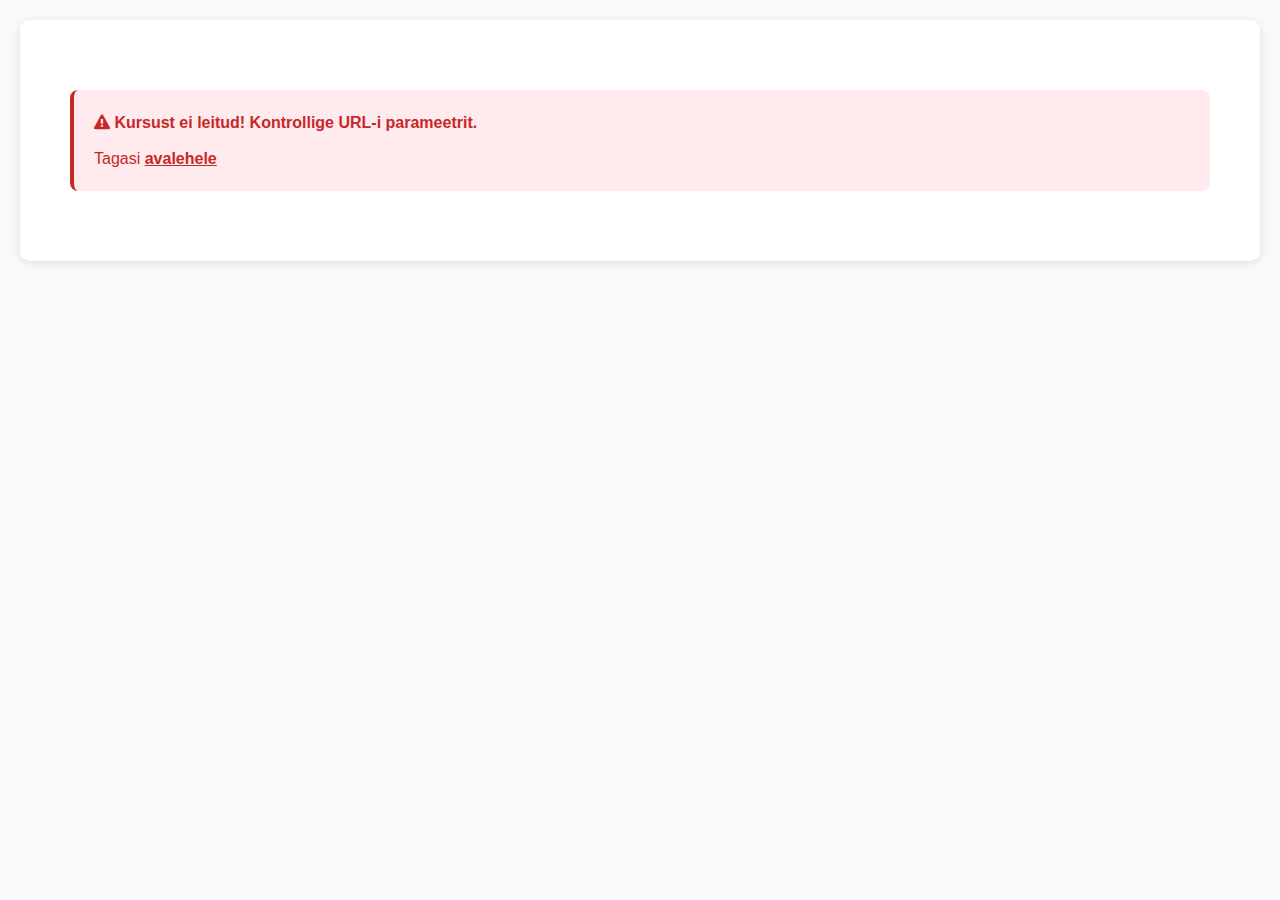
<file: child1.html>
<!DOCTYPE html>
<html lang="et">
<head>
  <meta charset="UTF-8">
  <meta name="viewport" content="width=device-width, initial-scale=1.0">
  <title id="page-title">INSA - Kursuse Detailid</title>
  <link rel="stylesheet" href="https://cdnjs.cloudflare.com/ajax/libs/font-awesome/4.7.0/css/font-awesome.min.css">
  <link rel="stylesheet" href="css.css">
  <style>

  </style>
</head>
<body>
<div class="container">
  <!-- Back to home link -->
  <a href="index.html" class="back-link">
    <i class="fa fa-arrow-left"></i> Tagasi avalehele
  </a>

  <!-- Content will be loaded here -->
  <div id="course-content">
    <div class="loading">
      <i class="fa fa-spinner fa-spin"></i>
      <p>Laeb kursuse sisu...</p>
    </div>
  </div>

  <!-- Back link at bottom -->
  <div style="text-align: center; margin-top: 40px;">
    <a href="index.html" class="back-link">
      <i class="fa fa-arrow-left"></i> Tagasi avalehele
    </a>
  </div>
</div>

<script>
  const urlParams = new URLSearchParams(window.location.search);
  const courseId = urlParams.get('id');

  async function loadCourseDetails() {
    try {
      const response = await fetch('course-details.json');
      const courses = await response.json();
      const course = courses[courseId];

      if (!course) {
        showError('Kursust ei leitud! Kontrollige URL-i parameetrit.');
        return;
      }

      renderCourseDetails(course);
    } catch (error) {
      showError('Viga kursuse laadimisel: ' + error.message);
    }
  }

  function showError(message) {
    document.getElementById('course-content').innerHTML = `
      <div class="error-message">
        <strong><i class="fa fa-exclamation-triangle"></i> ${message}</strong>
        <p style="margin-top: 10px;">Tagasi <a href="index.html">avalehele</a></p>
      </div>
    `;
  }

  function renderCourseDetails(course) {
    document.getElementById('page-title').textContent = `INSA - ${course.title}`;

    const content = document.getElementById('course-content');

    let html = `
      <!-- Page title -->
      <div class="page-header">
        <h1>${course.title}</h1>
      </div>

      <!-- Course overview -->
      <div class="info-section">
        <p>${course.overview}</p>
      </div>

      <!-- Course details -->
      <div class="course-details">
        <h3>Kursuse üksikasjad</h3>
        <ul>
          <li><strong>Kestus:</strong> ${course.duration}</li>
          <li><strong>Tundide arv:</strong> ${course.hours}</li>
          <li><strong>Tase:</strong> ${course.level}</li>
          <li><strong>Maksimaalne osalejate arv:</strong> ${course.maxStudents}</li>
        </ul>
      </div>
 <!-- What you'll learn -->
      <div class="info-section">
        <h3>Vajalikud õppevahendid:</h3>
        <ul>
          ${course.requiretools.map(item => `<li>${item}</li>`).join('')}
        </ul>
      </div>
      <!-- What you'll learn -->
      <div class="info-section">
        <h3>Mida õpid:</h3>
        <ul>
          ${course.learningOutcomes.map(item => `<li>${item}</li>`).join('')}
        </ul>
      </div>

      <!-- Requirements -->
      <div class="info-section">
        <h3>Eeldused:</h3>
        <p>${course.requirements}</p>
      </div>

      <!-- Contact and registration -->
      <div class="info-section">
        <h3>Registreerimine:</h3>
        <p>${course.registration}</p>

        <a href="mailto:${course.contactEmail}" class="button">
          <i class="fa fa-envelope"></i> Võta ühendust
        </a>
    `;

    if (course.materialLink) {
      html += `
        <a href="${course.materialLink}" class="button" target="_blank">
          <i class="fa fa-download"></i> Laadi kursuse materjal
        </a>
      `;
    }

    html += `</div>`;

    content.innerHTML = html;
  }

  loadCourseDetails();
</script>
</body>
</html>
</file>
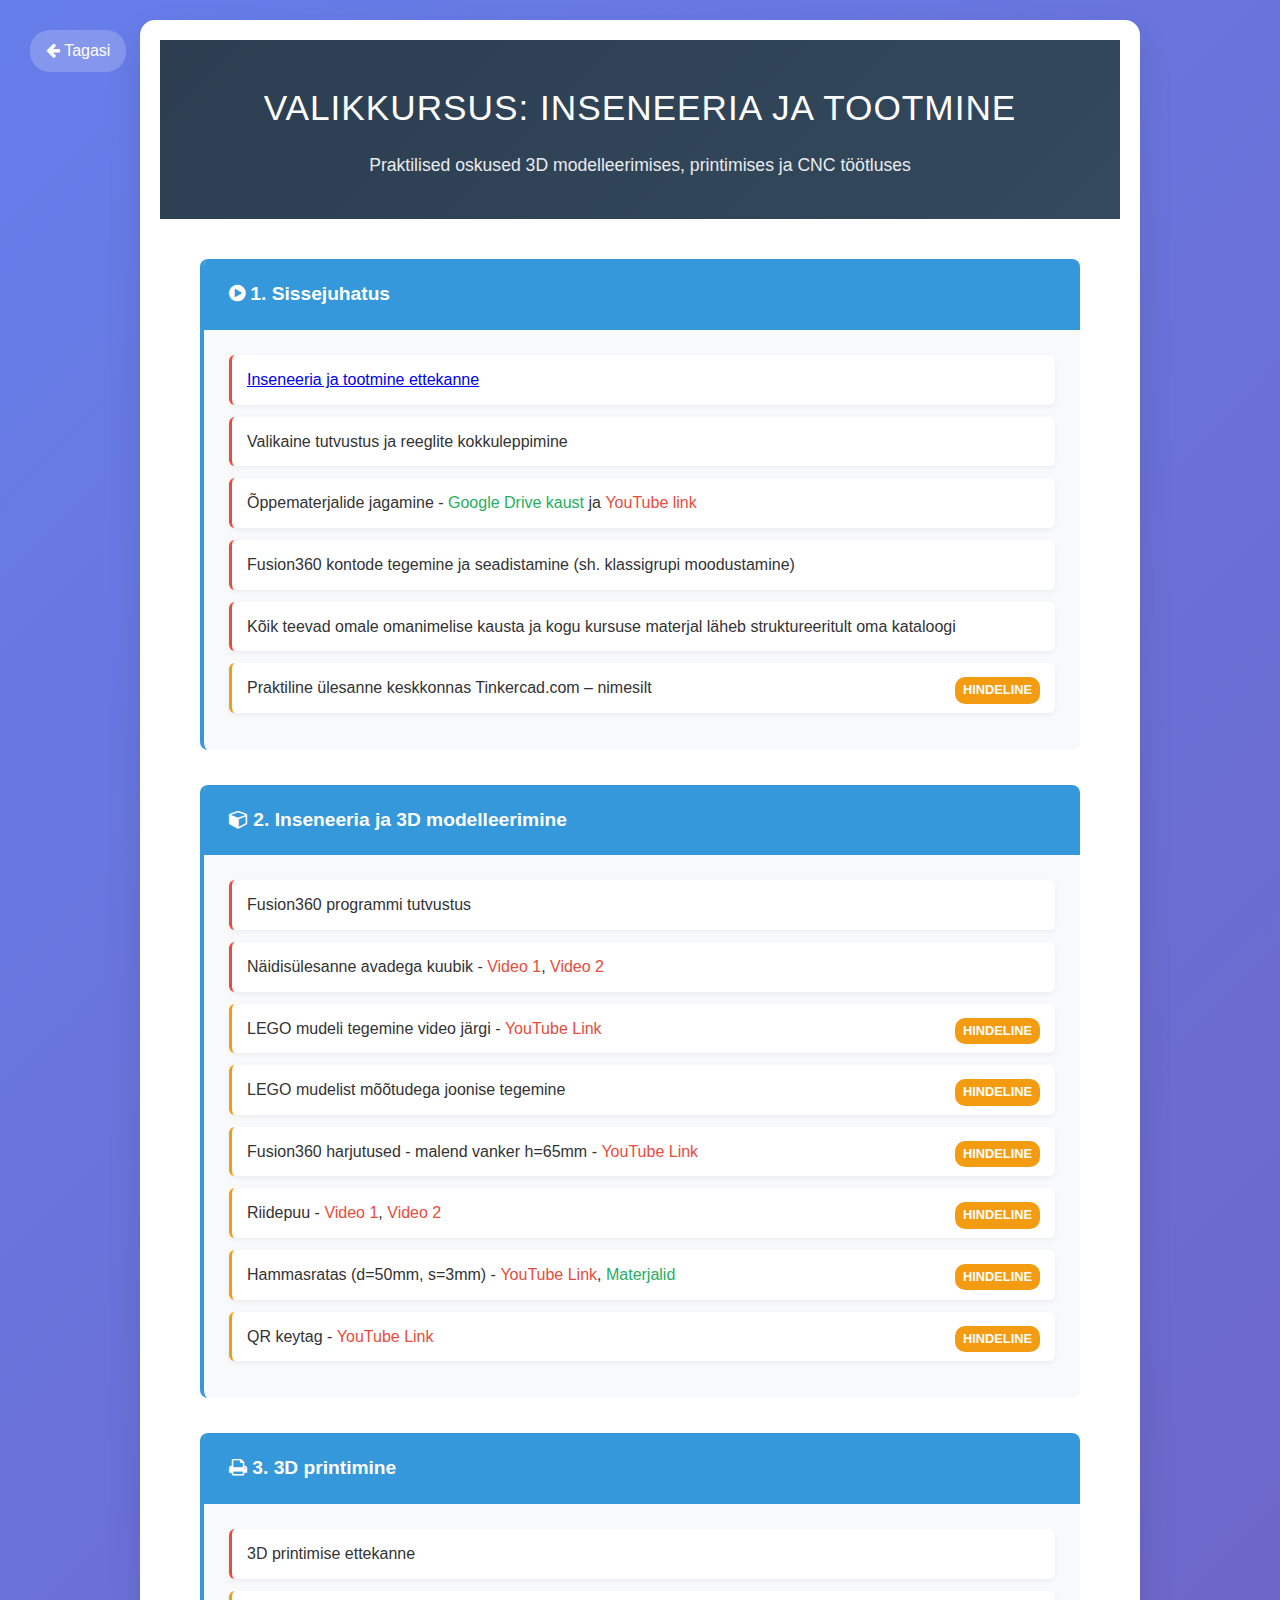
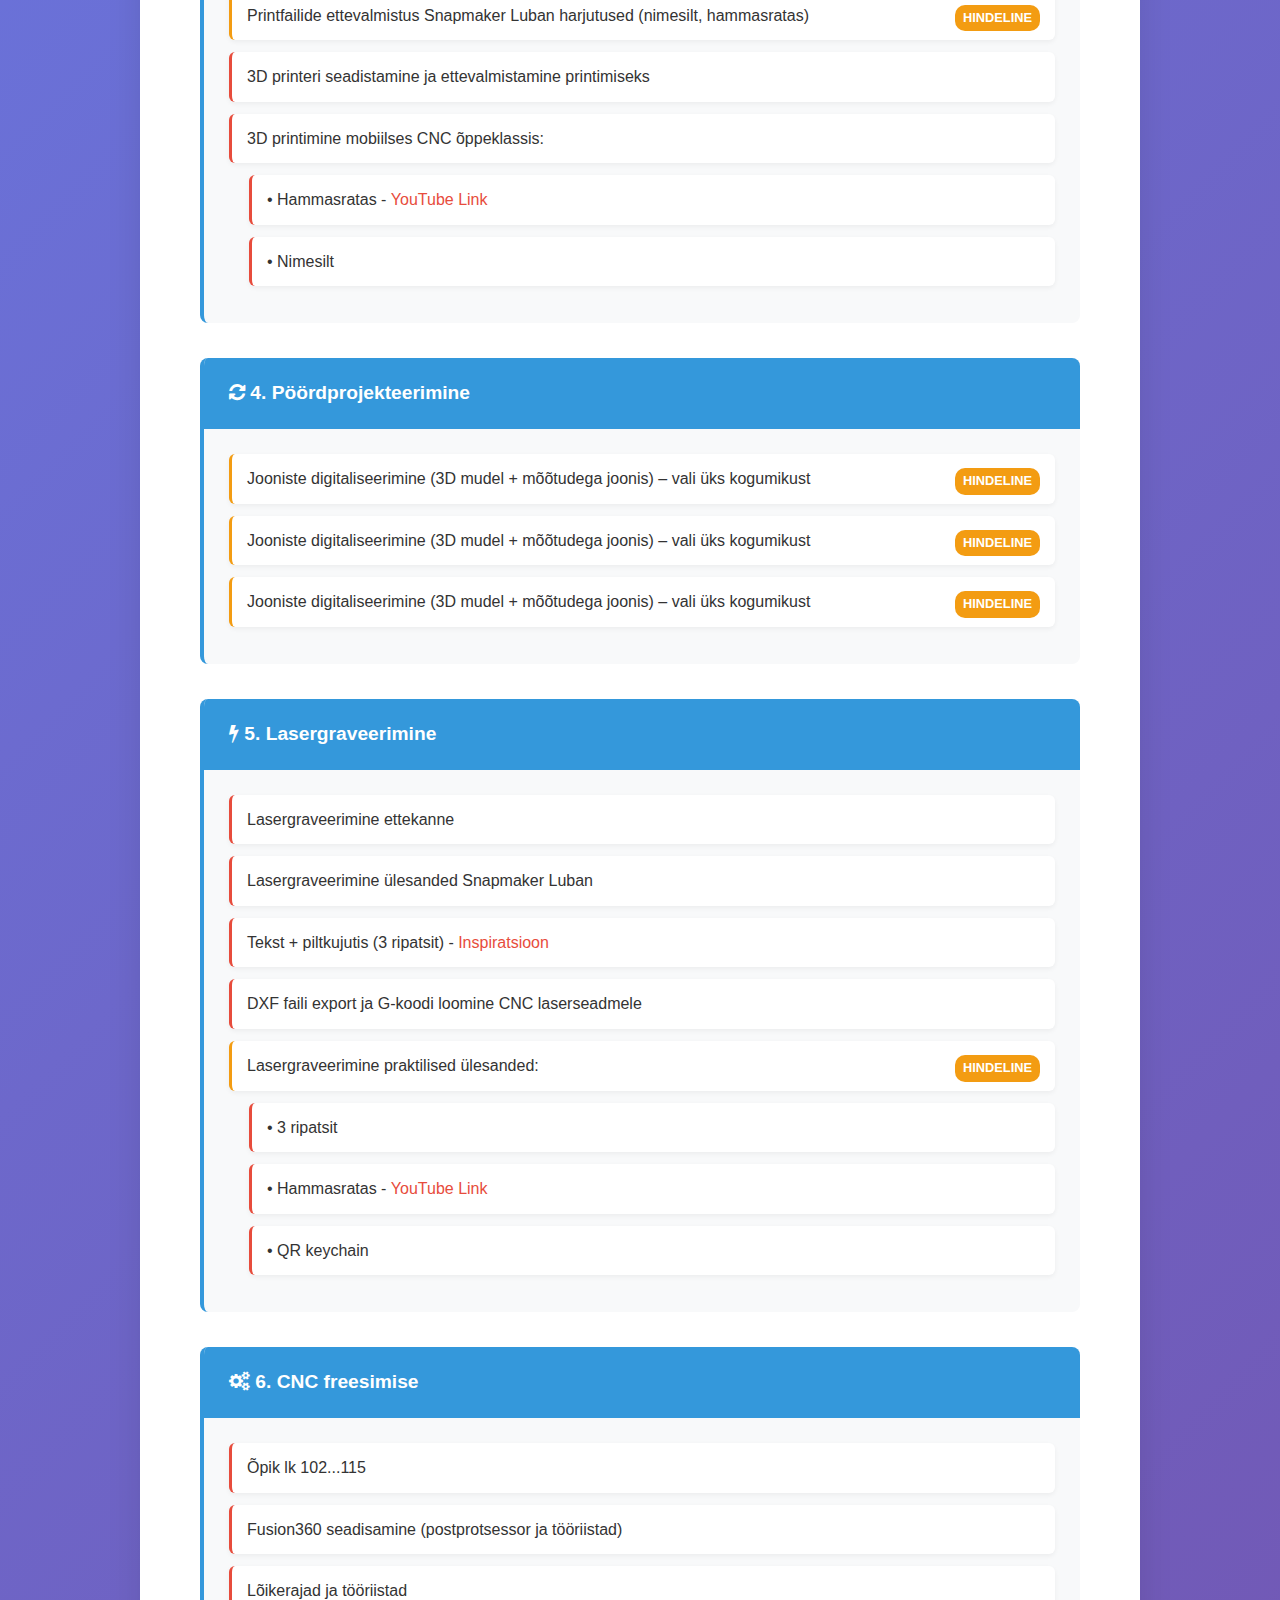
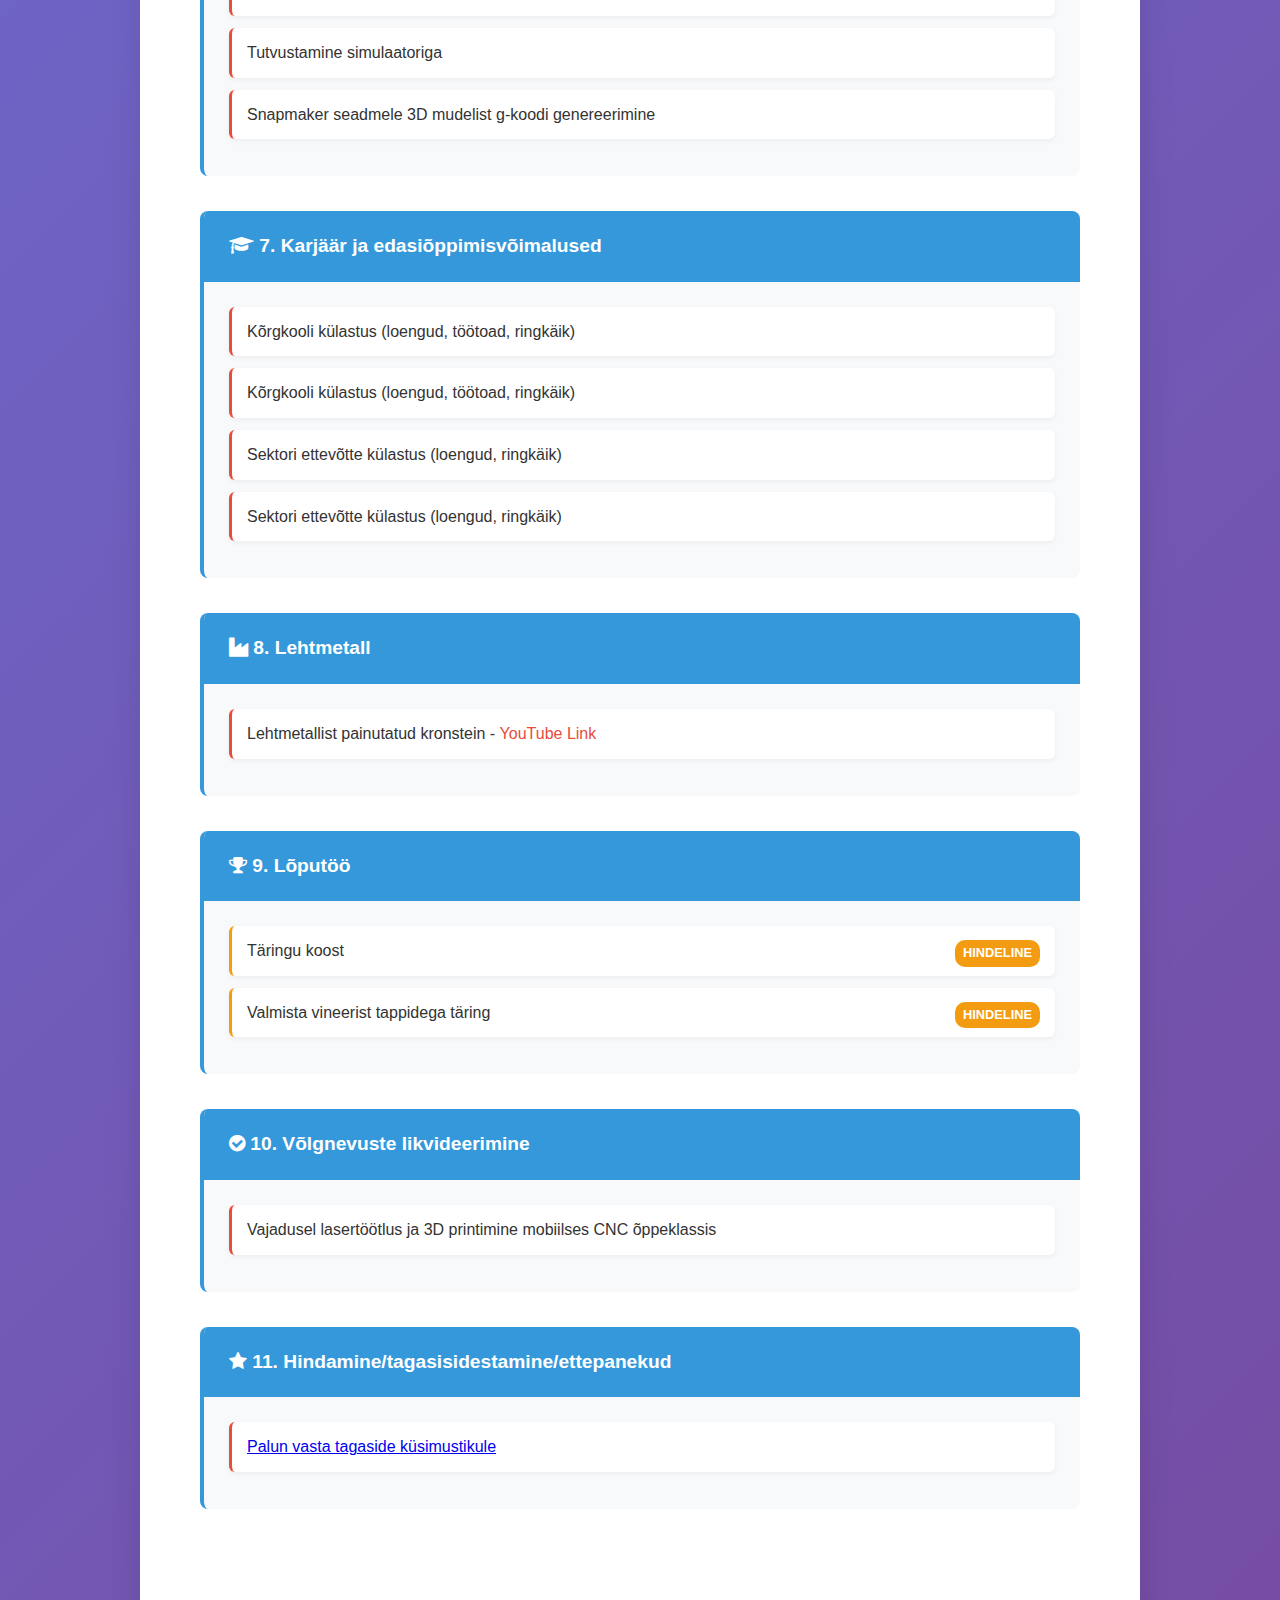
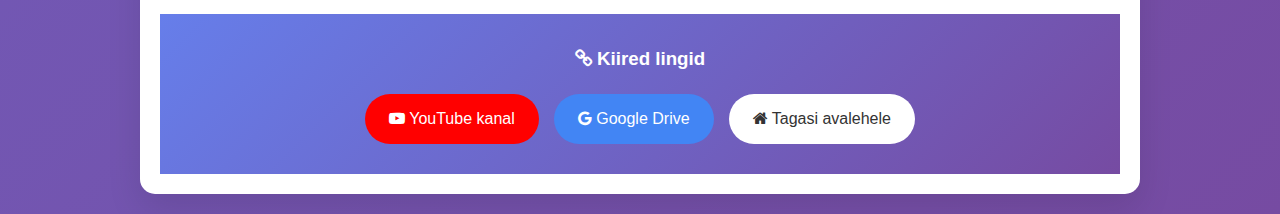
<file: child2.html>
<!DOCTYPE html>
<html lang="et">
<head>
    <meta charset="UTF-8">
    <meta name="viewport" content="width=device-width, initial-scale=1.0">
    <title>INSA - Valikkursus: Inseneeria ja Tootmine</title>
    <link rel="stylesheet" href="https://cdnjs.cloudflare.com/ajax/libs/font-awesome/4.7.0/css/font-awesome.min.css">
    <link rel="stylesheet" href="front.css">
    <style>
        body {
            font-family: 'Segoe UI', Tahoma, Geneva, Verdana, sans-serif;
            margin: 0;
            padding: 20px;
            background: linear-gradient(135deg, #667eea 0%, #764ba2 100%);
            min-height: 100vh;
        }

        .container {
            max-width: 1000px;
            margin: 0 auto;
            background-color: white;
            border-radius: 15px;
            box-shadow: 0 15px 35px rgba(0,0,0,0.1);
            overflow: hidden;
        }

        .header {
            background: linear-gradient(135deg, #2c3e50, #34495e);
            color: white;
            padding: 40px 30px;
            text-align: center;
        }

        .header h1 {
            margin: 0;
            font-size: 2.2em;
            font-weight: 300;
            letter-spacing: 1px;
        }

        .header p {
            margin: 15px 0 0 0;
            opacity: 0.9;
            font-size: 1.1em;
        }

        .back-link {
            position: absolute;
            top: 30px;
            left: 30px;
            color: white;
            text-decoration: none;
            padding: 8px 16px;
            background: rgba(255,255,255,0.2);
            border-radius: 20px;
            transition: all 0.3s ease;
        }

        .back-link:hover {
            background: rgba(255,255,255,0.3);
            transform: translateY(-2px);
        }

        .content {
            padding: 40px;
        }

        .module {
            margin-bottom: 35px;
            border-left: 4px solid #3498db;
            background: #f8f9fa;
            border-radius: 8px;
            overflow: hidden;
            transition: all 0.3s ease;
        }

        .module:hover {
            transform: translateY(-3px);
            box-shadow: 0 8px 25px rgba(0,0,0,0.1);
        }

        .module-header {
            background: #3498db;
            color: white;
            padding: 20px 25px;
            font-weight: 600;
            font-size: 1.2em;
        }

        .module-content {
            padding: 25px;
        }

        .task-list {
            list-style: none;
            padding: 0;
        }

        .task-list li {
            margin-bottom: 12px;
            padding: 12px 15px;
            background: white;
            border-radius: 6px;
            border-left: 3px solid #e74c3c;
            box-shadow: 0 2px 5px rgba(0,0,0,0.05);
            transition: all 0.3s ease;
        }

        .task-list li:hover {
            border-left-color: #27ae60;
            transform: translateX(5px);
        }

        .graded-task {
            border-left-color: #f39c12 !important;
            background: #fff8e1;
        }

        .graded-task::after {
            content: "HINDELINE";
            background: #f39c12;
            color: white;
            padding: 3px 8px;
            border-radius: 10px;
            font-size: 0.8em;
            font-weight: bold;
            float: right;
            margin-top: 2px;
        }

        .youtube-link {
            color: #e74c3c;
            text-decoration: none;
            font-weight: 500;
        }

        .youtube-link:hover {
            color: #c0392b;
            text-decoration: underline;
        }

        .drive-link {
            color: #27ae60;
            text-decoration: none;
            font-weight: 500;
        }

        .drive-link:hover {
            color: #229954;
            text-decoration: underline;
        }

        .quick-links {
            background: linear-gradient(135deg, #667eea, #764ba2);
            padding: 30px;
            text-align: center;
            margin-top: 30px;
        }

        .quick-links h3 {
            color: white;
            margin-bottom: 20px;
        }

        .button-group {
            display: flex;
            gap: 15px;
            justify-content: center;
            flex-wrap: wrap;
        }

        .btn {
            padding: 12px 24px;
            border-radius: 25px;
            text-decoration: none;
            font-weight: 500;
            transition: all 0.3s ease;
            display: inline-block;
        }

        .btn-youtube {
            background: #ff0000;
            color: white;
        }

        .btn-youtube:hover {
            background: #cc0000;
            transform: translateY(-2px);
        }

        .btn-drive {
            background: #4285f4;
            color: white;
        }

        .btn-drive:hover {
            background: #3367d6;
            transform: translateY(-2px);
        }

        .btn-back {
            background: white;
            color: #333;
        }

        .btn-back:hover {
            background: #f1f1f1;
            transform: translateY(-2px);
        }

        @media (max-width: 768px) {
            .container {
                margin: 10px;
                border-radius: 10px;
            }

            .header {
                padding: 30px 20px;
            }

            .content {
                padding: 20px;
            }

            .back-link {
                position: static;
                display: inline-block;
                margin-bottom: 20px;
            }

            .button-group {
                flex-direction: column;
                align-items: center;
            }
        }
    </style>
</head>
<body>
<div class="container">
    <div class="header">
        <a href="index.html" class="back-link">
            <i class="fa fa-arrow-left"></i> Tagasi
        </a>
        <h1>VALIKKURSUS: INSENEERIA JA TOOTMINE</h1>
        <p>Praktilised oskused 3D modelleerimises, printimises ja CNC töötluses</p>
    </div>

    <div class="content">
        <!-- Module 1 -->
        <div class="module">
            <div class="module-header">
                <i class="fa fa-play-circle"></i> 1. Sissejuhatus
            </div>
            <div class="module-content">
                <ul class="task-list">
                    <li> <a href="https://drive.google.com/file/d/1Pashi2cp33K43z_eoZiqO9Y83oYcyWc7/view" target="_blank">
                Inseneeria ja tootmine ettekanne
            </a></li>
                    <li>Valikaine tutvustus ja reeglite kokkuleppimine</li>
                    <li>Õppematerjalide jagamine - <a href="#" class="drive-link">Google Drive kaust</a> ja <a href="https://www.youtube.com/@laurisoosaar" class="youtube-link">YouTube link</a></li>
                    <li>Fusion360 kontode tegemine ja seadistamine (sh. klassigrupi moodustamine)</li>
                    <li>Kõik teevad omale omanimelise kausta ja kogu kursuse materjal läheb struktureeritult oma kataloogi</li>
                    <li class="graded-task">Praktiline ülesanne keskkonnas Tinkercad.com – nimesilt</li>
                </ul>
            </div>
        </div>

        <!-- Module 2 -->
        <div class="module">
            <div class="module-header">
                <i class="fa fa-cube"></i> 2. Inseneeria ja 3D modelleerimine
            </div>
            <div class="module-content">
                <ul class="task-list">
                    <li>Fusion360 programmi tutvustus</li>
                    <li>Näidisülesanne avadega kuubik - <a href="https://youtu.be/xGlDGhWElLE?si=0orpVU_RZwXrTDW5" class="youtube-link" target="_blank">Video 1</a>, <a href="https://youtu.be/CvPV8kIwf2c?si=nIaG99x5lntZoH54" class="youtube-link" target="_blank">Video 2</a></li>
                    <li class="graded-task">LEGO mudeli tegemine video järgi - <a href="https://youtu.be/7JiZnUguvaA?si=w0iuNVdCt3a2RghS" class="youtube-link">YouTube Link</a></li>
                    <li class="graded-task">LEGO mudelist mõõtudega joonise tegemine</li>
                    <li class="graded-task">Fusion360 harjutused - malend vanker h=65mm - <a href="https://youtu.be/Mkv3OPMb7xc?si=1AR2MB8jZdPBJ2hn" class="youtube-link">YouTube Link</a></li>
                    <li class="graded-task">Riidepuu - <a href="https://youtu.be/ThDHG1ALMv8?si=dAYPjsotndasIbnS" class="youtube-link">Video 1</a>, <a href="https://youtu.be/5YmxV70UtuQ?si=UMgc8bkDek4CD7Es" class="youtube-link">Video 2</a></li>
                    <li class="graded-task">Hammasratas (d=50mm, s=3mm) - <a href="https://youtu.be/PDmeHT9KZUY?si=2qd9EShzxeaWpuvG" class="youtube-link">YouTube Link</a>, <a href="#" class="drive-link">Materjalid</a></li>
                    <li class="graded-task">QR keytag - <a href="https://youtu.be/O62X9J6a_SQ?si=Zz1M3ALdOa7x2bG1" class="youtube-link">YouTube Link</a></li>
                </ul>
            </div>
        </div>

        <!-- Module 3 -->
        <div class="module">
            <div class="module-header">
                <i class="fa fa-print"></i> 3. 3D printimine
            </div>
            <div class="module-content">
                <ul class="task-list">
                    <li>3D printimise ettekanne</li>
                    <li class="graded-task">Printfailide ettevalmistus Snapmaker Luban harjutused (nimesilt, hammasratas)</li>
                    <li>3D printeri seadistamine ja ettevalmistamine printimiseks</li>
                    <li>3D printimine mobiilses CNC õppeklassis:</li>
                    <li style="margin-left: 20px;">• Hammasratas - <a href="https://youtu.be/0DoQgEjrCZQ?si=oBBO-tXH88cdiUhh" class="youtube-link">YouTube Link</a></li>
                    <li style="margin-left: 20px;">• Nimesilt</li>
                </ul>
            </div>
        </div>

        <!-- Module 4 -->
        <div class="module">
            <div class="module-header">
                <i class="fa fa-refresh"></i> 4. Pöördprojekteerimine
            </div>
            <div class="module-content">
                <ul class="task-list">
                    <li class="graded-task">Jooniste digitaliseerimine (3D mudel + mõõtudega joonis) – vali üks kogumikust</li>
                    <li class="graded-task">Jooniste digitaliseerimine (3D mudel + mõõtudega joonis) – vali üks kogumikust</li>
                    <li class="graded-task">Jooniste digitaliseerimine (3D mudel + mõõtudega joonis) – vali üks kogumikust</li>
                </ul>
            </div>
        </div>

        <!-- Module 5 -->
        <div class="module">
            <div class="module-header">
                <i class="fa fa-flash"></i> 5. Lasergraveerimine
            </div>
            <div class="module-content">
                <ul class="task-list">
                    <li>Lasergraveerimine ettekanne</li>
                    <li>Lasergraveerimine ülesanded Snapmaker Luban</li>
                    <li>Tekst + piltkujutis (3 ripatsit) - <a href="https://youtu.be/3AXh0smKITQ?si=Cais8inOrxbT5K6J" class="youtube-link">Inspiratsioon</a></li>
                    <li>DXF faili export ja G-koodi loomine CNC laserseadmele</li>
                    <li class="graded-task">Lasergraveerimine praktilised ülesanded:</li>
                    <li style="margin-left: 20px;">• 3 ripatsit</li>
                    <li style="margin-left: 20px;">• Hammasratas - <a href="#" class="youtube-link">YouTube Link</a></li>
                    <li style="margin-left: 20px;">• QR keychain</li>
                </ul>
            </div>
        </div>

        <!-- Module 6 -->
        <div class="module">
            <div class="module-header">
                <i class="fa fa-cogs"></i> 6. CNC freesimise
            </div>
            <div class="module-content">
                <ul class="task-list">
                    <li>Õpik lk 102...115</li>
                    <li>Fusion360 seadisamine (postprotsessor ja tööriistad)</li>
                    <li>Lõikerajad ja tööriistad</li>
                    <li>Tutvustamine simulaatoriga</li>
                    <li>Snapmaker seadmele 3D mudelist g-koodi genereerimine</li>
                </ul>
            </div>
        </div>

        <!-- Module 7 -->
        <div class="module">
            <div class="module-header">
                <i class="fa fa-graduation-cap"></i> 7. Karjäär ja edasiõppimisvõimalused
            </div>
            <div class="module-content">
                <ul class="task-list">
                    <li>Kõrgkooli külastus (loengud, töötoad, ringkäik)</li>
                    <li>Kõrgkooli külastus (loengud, töötoad, ringkäik)</li>
                    <li>Sektori ettevõtte külastus (loengud, ringkäik)</li>
                    <li>Sektori ettevõtte külastus (loengud, ringkäik)</li>
                </ul>
            </div>
        </div>

        <!-- Module 8 -->
        <div class="module">
            <div class="module-header">
                <i class="fa fa-industry"></i> 8. Lehtmetall
            </div>
            <div class="module-content">
                <ul class="task-list">
                    <li>Lehtmetallist painutatud kronstein - <a href="https://youtu.be/qmVbZvd45tM?si=cMPSKNN20sFWj5c8" class="youtube-link">YouTube Link</a></li>
                </ul>
            </div>
        </div>

        <!-- Module 9 -->
        <div class="module">
            <div class="module-header">
                <i class="fa fa-trophy"></i> 9. Lõputöö
            </div>
            <div class="module-content">
                <ul class="task-list">
                    <li class="graded-task">Täringu koost</li>
                    <li class="graded-task">Valmista vineerist tappidega täring</li>
                </ul>
            </div>
        </div>

        <!-- Module 10 -->
        <div class="module">
            <div class="module-header">
                <i class="fa fa-check-circle"></i> 10. Võlgnevuste likvideerimine
            </div>
            <div class="module-content">
                <ul class="task-list">
                    <li>Vajadusel lasertöötlus ja 3D printimine mobiilses CNC õppeklassis</li>
                </ul>
            </div>
        </div>

        <!-- Module 11 -->
        <div class="module">
            <div class="module-header">
                <i class="fa fa-star"></i> 11. Hindamine/tagasisidestamine/ettepanekud
            </div>
           <div class="module-content">
    <ul class="task-list">
        <li>
            <a href="https://forms.gle/JHmUCALKHhMeXX5V7" target="_blank">
                Palun vasta tagaside küsimustikule
            </a>
        </li>
    </ul>
</div>
        </div>
    </div>

    <div class="quick-links">
        <h3><i class="fa fa-link"></i> Kiired lingid</h3>
        <div class="button-group">
            <a href="https://youtube.com/@laurisoosaar?si=NwqPogw68JmPygsq" class="btn btn-youtube">
                <i class="fa fa-youtube-play"></i> YouTube kanal
            </a>
            <a href="" class="btn btn-drive">
                <i class="fa fa-google"></i> Google Drive
            </a>
            <a href="index.html" class="btn btn-back">
                <i class="fa fa-home"></i> Tagasi avalehele
            </a>
        </div>
    </div>
</div>
</body>
</html>
</file>
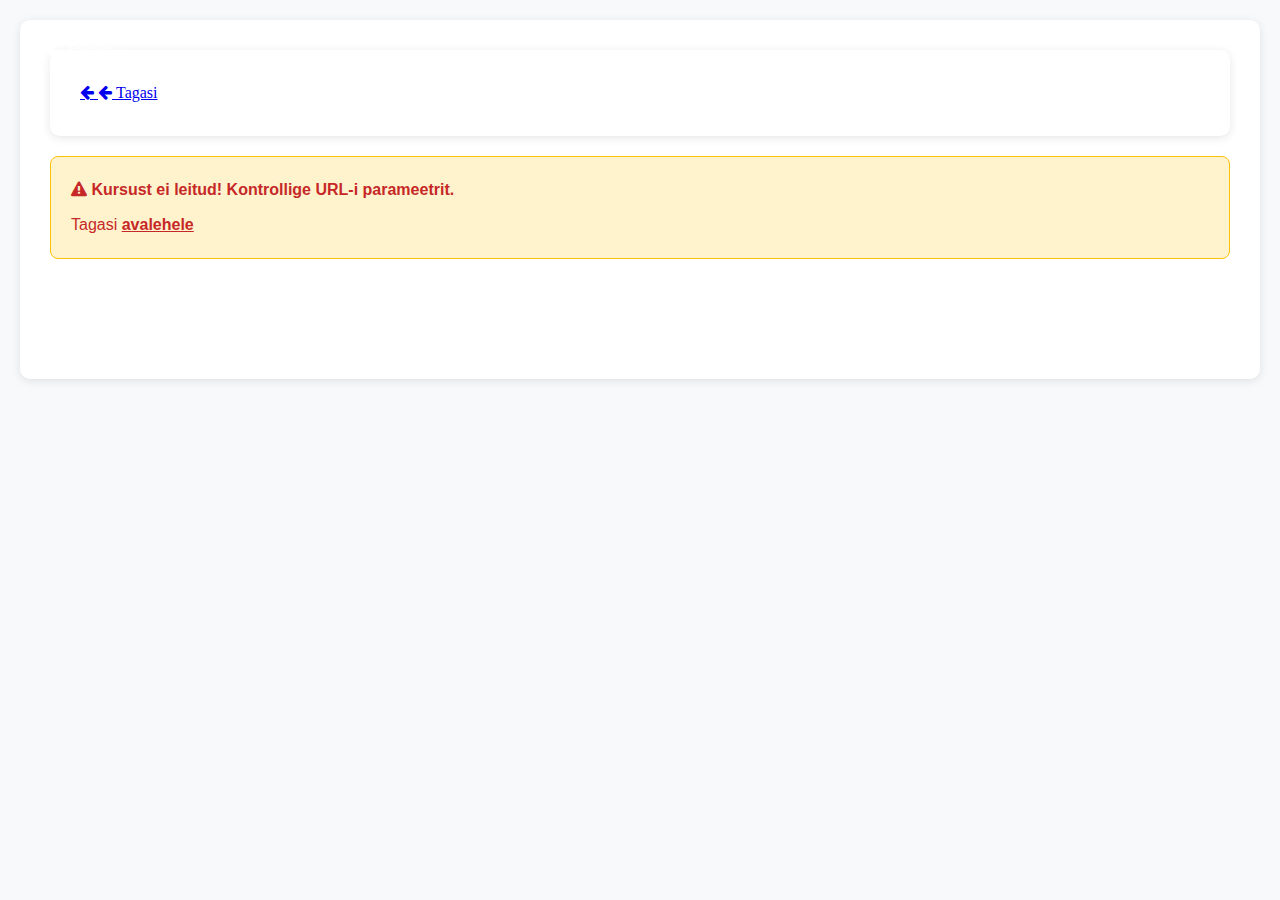
<file: course-details.html>
<!DOCTYPE html>
<html lang="et">
<head>
  <meta charset="UTF-8">
  <meta name="viewport" content="width=device-width, initial-scale=1.0">
  <title id="page-title">INSA - Kursuse Detailid</title>
  <link rel="stylesheet" href="css.css">
  <link rel="stylesheet" href="https://cdnjs.cloudflare.com/ajax/libs/font-awesome/4.7.0/css/font-awesome.min.css">
  <style>
    .back-link {
      display: inline-flex;
      align-items: center;
      gap: 6px;
      text-decoration: none;
    }
    .back-nav {
      padding: 16px 20px 0;
      box-sizing: border-box;
    }
    .back-nav-bottom {
      text-align: right;
      padding: 40px 20px 30px;
      box-sizing: border-box;
    }
    .loading {
      text-align: center;
      padding: 60px 20px;
      font-size: 1.1rem;
      color: #666;
    }
    .error-message {
      background: #fff3cd;
      border: 1px solid #ffc107;
      border-radius: 8px;
      padding: 20px;
      margin: 20px 0;
    }
  </style>
</head>
<body>





  
<div class="container">

  <!-- Back link top -->
  <div class="container">
    <a href="index.html" class="fa fa-arrow-left">
      <i class="fa fa-arrow-left"></i> Tagasi
    </a>
  </div>

  <!-- Course content loaded by JS -->
  <div id="course-content">
    <div class="loading">
      <i class="fa fa-spinner fa-spin"></i>
      <p>Laeb kursuse sisu...</p>
    </div>
  </div>

  <!-- Back link bottom -->
  <div class="back-nav-bottom">
    <a href="index.html" class="back-link">
      <i class="fa fa-arrow-left"></i> Tagasi
    </a>
  </div>

</div>

<script>
  const courseId = new URLSearchParams(window.location.search).get('id');

  async function loadCourseDetails() {
    try {
      const response = await fetch('course-details.json');
      if (!response.ok) throw new Error(`HTTP ${response.status}`);
      const courses = await response.json();
      const course = courses[courseId];
      if (!course) {
        showError('Kursust ei leitud! Kontrollige URL-i parameetrit.');
        return;
      }
      renderCourseDetails(course);
    } catch (error) {
      showError('Viga kursuse laadimisel: ' + error.message);
    }
  }

  function showError(message) {
    document.getElementById('course-content').innerHTML = `
      <div class="error-message">
        <strong><i class="fa fa-exclamation-triangle"></i> ${message}</strong>
        <p style="margin-top:10px;">Tagasi <a href="index.html">avalehele</a></p>
      </div>
    `;
  }

  function renderCourseDetails(course) {
    document.getElementById('page-title').textContent = `INSA - ${course.title}`;

    const requireToolsHTML = Array.isArray(course.requiretools) && course.requiretools.length
      ? `<div class="info-section">
           <h3>Vajalikud õppevahendid:</h3>
           <ul>${course.requiretools.map(item => `<li>${item}</li>`).join('')}</ul>
         </div>`
      : '';

    const learningHTML = Array.isArray(course.learningOutcomes) && course.learningOutcomes.length
      ? `<div class="info-section">
           <h3>Mida õpid:</h3>
           <ul>${course.learningOutcomes.map(item => `<li>${item}</li>`).join('')}</ul>
         </div>`
      : '';

    const materialHTML = course.materialLink
      ? `<a href="${course.materialLink}" class="button" target="_blank" rel="noopener">
           <i class="fa fa-download"></i> Laadi kursuse materjal
         </a>`
      : '';

    document.getElementById('course-content').innerHTML = `
      <div class="page-header">
        <h1>${course.title}</h1>
      </div>

      <div class="info-section">
        <p>${course.overview}</p>
      </div>

      <div class="course-details">
        <h3>Kursuse üksikasjad</h3>
        <ul>
          <li><strong>Kestus:</strong> ${course.duration}</li>
          <li><strong>Tundide arv:</strong> ${course.hours}</li>
          <li><strong>Tase:</strong> ${course.level}</li>
          <li><strong>Maksimaalne osalejate arv:</strong> ${course.maxStudents}</li>
        </ul>
      </div>

      ${requireToolsHTML}
      ${learningHTML}

      <div class="info-section">
        <h3>Eeldused:</h3>
        <p>${course.requirements}</p>
      </div>

      <div class="info-section">
        <h3>Registreerimine:</h3>
        <p>${course.registration}</p>
        <a href="mailto:${course.contactEmail}" class="button">
          <i class="fa fa-envelope"></i> Võta ühendust
        </a>
        ${materialHTML}
      </div>
    `;
  }

  loadCourseDetails();
</script>
</body>
</html>
</file>
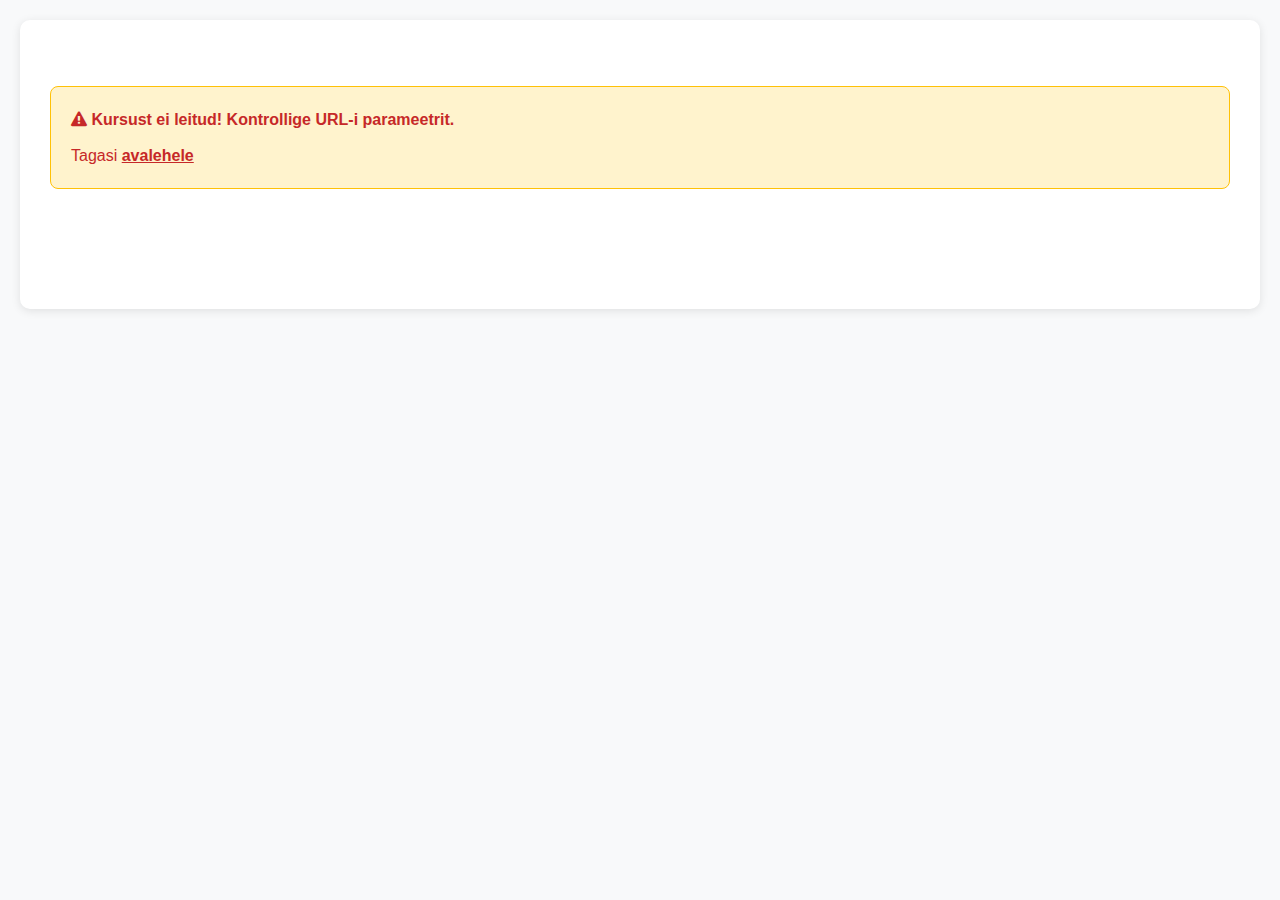
<file: course-details2.html>
<!DOCTYPE html>
<html lang="et">
<head>
  <meta charset="UTF-8">
  <meta name="viewport" content="width=device-width, initial-scale=1.0">
  <title id="page-title">INSA - Kursuse Detailid</title>
  <link rel="stylesheet" href="css.css">
  <link rel="stylesheet" href="https://cdnjs.cloudflare.com/ajax/libs/font-awesome/4.7.0/css/font-awesome.min.css">
  <style>
    .back-link {
      display: inline-flex;
      align-items: center;
      gap: 6px;
      text-decoration: none;
    }
    .back-nav {
      padding: 16px 20px 0;
      box-sizing: border-box;
    }
    .back-nav-bottom {
      text-align: right;
      padding: 40px 20px 30px;
      box-sizing: border-box;
    }
    .loading {
      text-align: center;
      padding: 60px 20px;
      font-size: 1.1rem;
      color: #666;
    }
    .error-message {
      background: #fff3cd;
      border: 1px solid #ffc107;
      border-radius: 8px;
      padding: 20px;
      margin: 20px 0;
    }
  </style>
</head>
<body>
<div class="container">

  <!-- Back link top -->
  <div class="back-nav">
    <a href="index.html" class="back-link">
      <i class="fa fa-arrow-left"></i> Tagasi
    </a>
  </div>

  <!-- Course content loaded by JS -->
  <div id="course-content">
    <div class="loading">
      <i class="fa fa-spinner fa-spin"></i>
      <p>Laeb kursuse sisu...</p>
    </div>
  </div>

  <!-- Back link bottom -->
  <div class="back-nav-bottom">
    <a href="index.html" class="back-link">
      <i class="fa fa-arrow-left"></i> Tagasi
    </a>
  </div>

</div>

<script>
  const courseId = new URLSearchParams(window.location.search).get('id');

  async function loadCourseDetails() {
    try {
      const response = await fetch('course-details.json');
      if (!response.ok) throw new Error(`HTTP ${response.status}`);
      const courses = await response.json();
      const course = courses[courseId];
      if (!course) {
        showError('Kursust ei leitud! Kontrollige URL-i parameetrit.');
        return;
      }
      renderCourseDetails(course);
    } catch (error) {
      showError('Viga kursuse laadimisel: ' + error.message);
    }
  }

  function showError(message) {
    document.getElementById('course-content').innerHTML = `
      <div class="error-message">
        <strong><i class="fa fa-exclamation-triangle"></i> ${message}</strong>
        <p style="margin-top:10px;">Tagasi <a href="index.html">avalehele</a></p>
      </div>
    `;
  }

  function renderCourseDetails(course) {
    document.getElementById('page-title').textContent = `INSA - ${course.title}`;

    const requireToolsHTML = Array.isArray(course.requiretools) && course.requiretools.length
      ? `<div class="info-section">
           <h3>Vajalikud õppevahendid:</h3>
           <ul>${course.requiretools.map(item => `<li>${item}</li>`).join('')}</ul>
         </div>`
      : '';

    const learningHTML = Array.isArray(course.learningOutcomes) && course.learningOutcomes.length
      ? `<div class="info-section">
           <h3>Mida õpid:</h3>
           <ul>${course.learningOutcomes.map(item => `<li>${item}</li>`).join('')}</ul>
         </div>`
      : '';

    const materialHTML = course.materialLink
      ? `<a href="${course.materialLink}" class="button" target="_blank" rel="noopener">
           <i class="fa fa-download"></i> Laadi kursuse materjal
         </a>`
      : '';

    document.getElementById('course-content').innerHTML = `
      <div class="page-header">
        <h1>${course.title}</h1>
      </div>

      <div class="info-section">
        <p>${course.overview}</p>
      </div>

      <div class="course-details">
        <h3>Kursuse üksikasjad</h3>
        <ul>
          <li><strong>Kestus:</strong> ${course.duration}</li>
          <li><strong>Tundide arv:</strong> ${course.hours}</li>
          <li><strong>Tase:</strong> ${course.level}</li>
          <li><strong>Maksimaalne osalejate arv:</strong> ${course.maxStudents}</li>
        </ul>
      </div>

      ${requireToolsHTML}
      ${learningHTML}

      <div class="info-section">
        <h3>Eeldused:</h3>
        <p>${course.requirements}</p>
      </div>

      <div class="info-section">
        <h3>Registreerimine:</h3>
        <p>${course.registration}</p>
        <a href="mailto:${course.contactEmail}" class="button">
          <i class="fa fa-envelope"></i> Võta ühendust
        </a>
        ${materialHTML}
      </div>
    `;
  }

  loadCourseDetails();
</script>
</body>
</html>
</file>
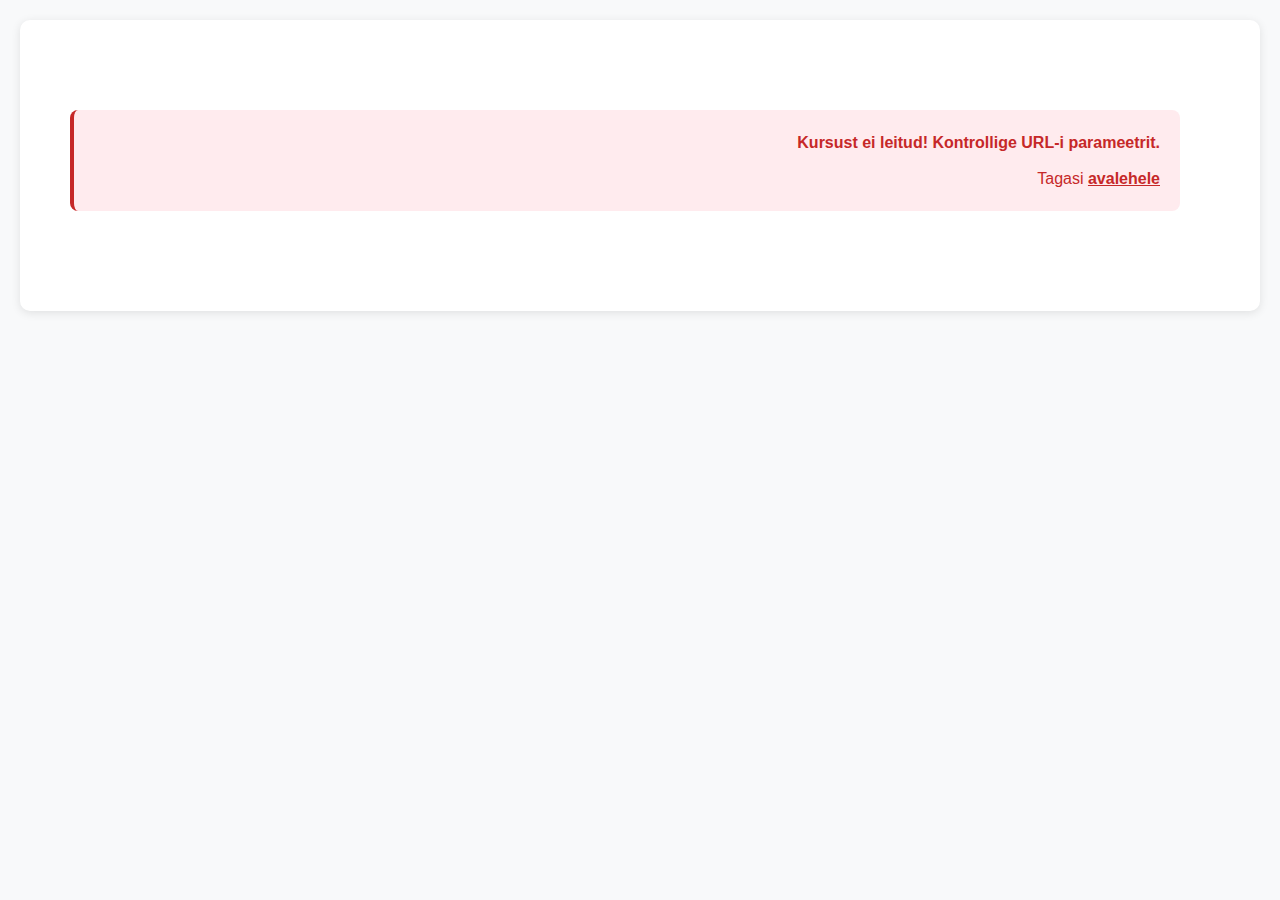
<file: course-details3.html>
<!DOCTYPE html>
<html lang="et">
<head>
  <meta charset="UTF-8">
  <meta name="viewport" content="width=device-width, initial-scale=1.0">
  <title id="page-title">INSA - Kursuse Detailid</title>
  <link rel="stylesheet" href="css.css">
  <style>

  </style>
</head>
<body>
<div class="container">
  <!-- Back to home link -->
   <div style="text-align: right; margin-top: 60px; padding-right: 30px; padding-bottom: 30px; box-sizing: border-box;">
  <a href="index.html" class="back-link">
    <i class="fa fa-arrow-left"></i> Tagasi
  </a>

  <!-- Content will be loaded here -->
  <div id="course-content">
    <div class="loading">
      <i class="fa fa-spinner fa-spin"></i>
      <p>Laeb kursuse sisu...</p>
    </div>
  </div>


  



  <!-- Back link at bottom -->

    <a href="index.html" class="back-link">
      <i class="fa fa-arrow-left"></i> Tagasi
    </a>
  </div>
</div>

  

<script>
  const urlParams = new URLSearchParams(window.location.search);
  const courseId = urlParams.get('id');

  async function loadCourseDetails() {
    try {
      const response = await fetch('course-details.json');
      const courses = await response.json();
      const course = courses[courseId];

      if (!course) {
        showError('Kursust ei leitud! Kontrollige URL-i parameetrit.');
        return;
      }

      renderCourseDetails(course);
    } catch (error) {
      showError('Viga kursuse laadimisel: ' + error.message);
    }
  }

  function showError(message) {
    document.getElementById('course-content').innerHTML = `
      <div class="error-message">
        <strong><i class="fa fa-exclamation-triangle"></i> ${message}</strong>
        <p style="margin-top: 10px;">Tagasi <a href="index.html">avalehele</a></p>
      </div>
    `;
  }

  function renderCourseDetails(course) {
    document.getElementById('page-title').textContent = `INSA - ${course.title}`;

    const content = document.getElementById('course-content');

    let html = `
      <!-- Page title -->
      <div class="page-header">
        <h1>${course.title}</h1>
      </div>

      <!-- Course overview -->
      <div class="info-section">
        <p>${course.overview}</p>
      </div>

      <!-- Course details -->
      <div class="course-details">
        <h3>Kursuse üksikasjad</h3>
        <ul>
          <li><strong>Kestus:</strong> ${course.duration}</li>
          <li><strong>Tundide arv:</strong> ${course.hours}</li>
          <li><strong>Tase:</strong> ${course.level}</li>
          <li><strong>Maksimaalne osalejate arv:</strong> ${course.maxStudents}</li>
        </ul>
      </div>
 <!-- What you'll learn -->
      <div class="info-section">
        <h3>Vajalikud õppevahendid:</h3>
        <ul>
          ${course.requiretools.map(item => `<li>${item}</li>`).join('')}
        </ul>
      </div>
      <!-- What you'll learn -->
      <div class="info-section">
        <h3>Mida õpid:</h3>
        <ul>
          ${course.learningOutcomes.map(item => `<li>${item}</li>`).join('')}
        </ul>
      </div>

      <!-- Requirements -->
      <div class="info-section">
        <h3>Eeldused:</h3>
        <p>${course.requirements}</p>
      </div>

      <!-- Contact and registration -->
      <div class="info-section">
        <h3>Registreerimine:</h3>
        <p>${course.registration}</p>

        <a href="mailto:${course.contactEmail}" class="button">
          <i class="fa fa-envelope"></i> Võta ühendust
        </a>
    `;

    if (course.materialLink) {
      html += `
        <a href="${course.materialLink}" class="button" target="_blank">
          <i class="fa fa-download"></i> Laadi kursuse materjal
        </a>
      `;
    }

    html += `</div>`;

    content.innerHTML = html;
  }

  loadCourseDetails();
</script>
</body>
</html>
</file>
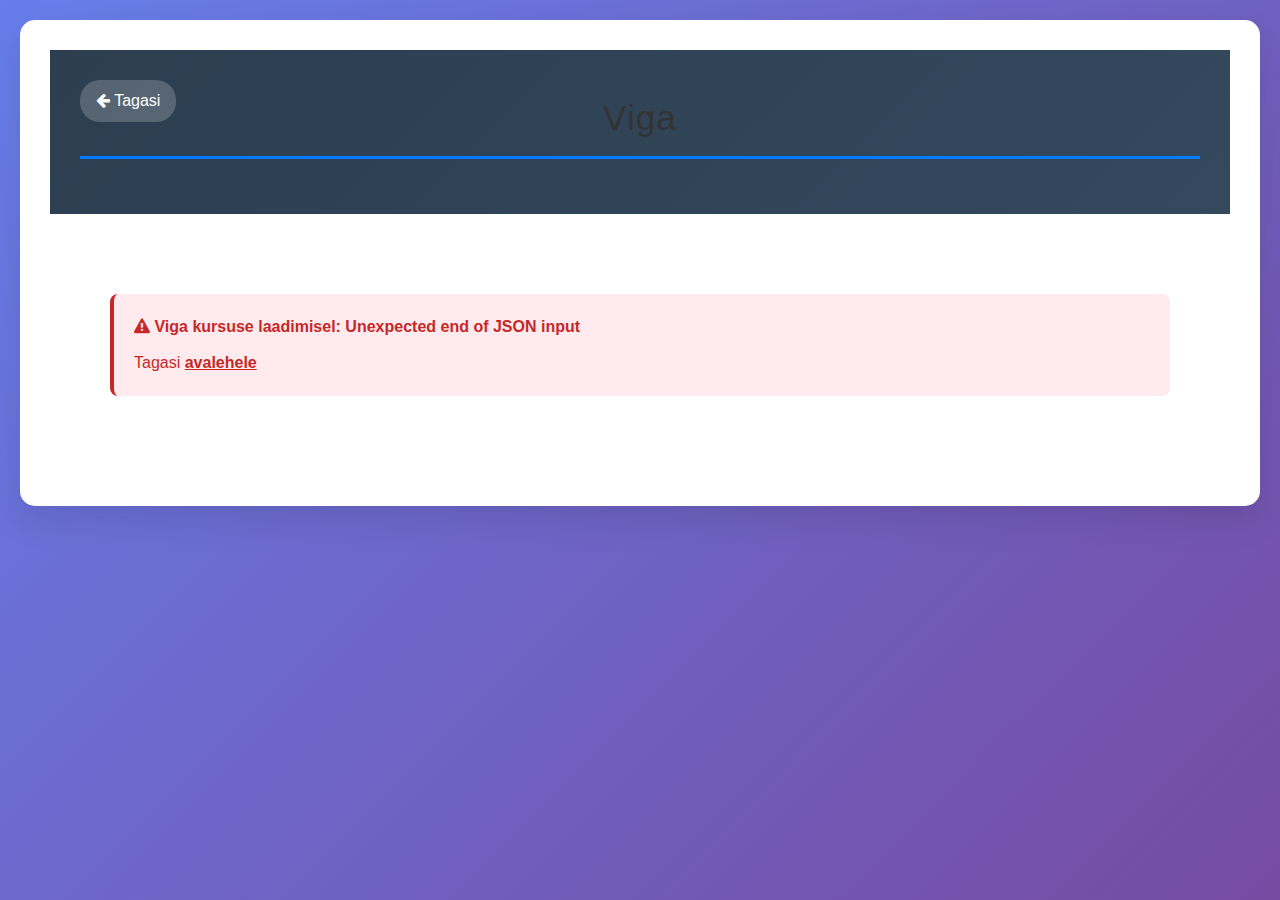
<file: course1.html>
<!DOCTYPE html>
<html lang="et">
<head>
    <meta charset="UTF-8">
    <meta name="viewport" content="width=device-width, initial-scale=1.0">
    <title id="page-title">INSA - Kursus</title>
    <link rel="stylesheet" href="css.css">
    <link rel="stylesheet" href="https://cdnjs.cloudflare.com/ajax/libs/font-awesome/4.7.0/css/font-awesome.min.css">
</head>
<body class="course-page">
<div class="container">
    <div class="header">
        <a href="index.html" class="back-link">
            <i class="fa fa-arrow-left"></i> Tagasi
        </a>
        <h1 id="course-title">Laeb...</h1>
        <p id="course-subtitle"></p>
    </div>

    <div class="content" id="course-content">
        <div class="loading">
            <i class="fa fa-spinner fa-spin"></i>
            <p>Laeb kursuse sisu...</p>
        </div>
    </div>

    <div class="quick-links" id="quick-links" style="display: none;">
        <h3><i class="fa fa-link"></i> Kiired lingid</h3>
        <div class="button-group" id="button-group"></div>
    </div>
</div>

<script>
    const urlParams = new URLSearchParams(window.location.search);
    const courseId = urlParams.get('id') || 'engineering';

    async function loadCourse() {
        try {
            const response = await fetch('courses.json');
            const courses = await response.json();
            const course = courses[courseId];

            if (!course) {
                showError('Kursust ei leitud! Kontrollige URL-i parameetrit.');
                return;
            }

            renderCourse(course);
        } catch (error) {
            showError('Viga kursuse laadimisel: ' + error.message);
        }
    }

    function showError(message) {
        document.getElementById('course-title').textContent = 'Viga';
        document.getElementById('course-subtitle').textContent = '';
        document.getElementById('course-content').innerHTML = `
            <div class="error-message">
                <strong><i class="fa fa-exclamation-triangle"></i> ${message}</strong>
                <p style="margin-top: 10px;">Tagasi <a href="index.html">avalehele</a></p>
            </div>
        `;
    }

    function renderCourse(course) {
        document.getElementById('page-title').textContent = `INSA - ${course.title}`;
        document.getElementById('course-title').textContent = course.title;
        document.getElementById('course-subtitle').textContent = course.subtitle;

        const content = document.getElementById('course-content');
        content.innerHTML = '';

        course.modules.forEach(module => {
            const moduleDiv = document.createElement('div');
            moduleDiv.className = 'module';

            const moduleHeader = document.createElement('div');
            moduleHeader.className = 'module-header';
            moduleHeader.innerHTML = `
                <i class="fa ${module.icon}"></i> ${module.id}. ${module.title}
            `;

            const moduleContent = document.createElement('div');
            moduleContent.className = 'module-content';

            const taskList = document.createElement('ul');
            taskList.className = 'task-list';

            module.tasks.forEach(task => {
                const li = document.createElement('li');
                if (task.graded) li.classList.add('graded-task');
                if (task.indent) li.classList.add('indent');

                let taskHTML = task.text;

                // Single link
                if (task.link) {
                    const linkClass = task.linkType === 'youtube' ? 'youtube-link' :
                        task.linkType === 'drive' ? 'drive-link' : 'task-link';
                    taskHTML = `<a href="${task.link}" class="${linkClass}" target="_blank">${task.text}</a>`;
                }

                // Multiple links
                if (task.links) {
                    task.links.forEach(link => {
                        const linkClass = link.type === 'youtube' ? 'youtube-link' :
                            link.type === 'drive' ? 'drive-link' : 'task-link';
                        taskHTML += ` <a href="${link.url}" class="${linkClass}" target="_blank">${link.text}</a>`;
                    });
                }

                li.innerHTML = taskHTML;

                if (task.graded) {
                    const badge = document.createElement('span');
                    badge.className = 'graded-badge';
                    badge.textContent = 'HINDELINE';
                    li.appendChild(badge);
                }

                taskList.appendChild(li);
            });

            moduleContent.appendChild(taskList);
            moduleDiv.appendChild(moduleHeader);
            moduleDiv.appendChild(moduleContent);
            content.appendChild(moduleDiv);
        });

        renderQuickLinks(course);
    }

    function renderQuickLinks(course) {
        const quickLinks = document.getElementById('quick-links');
        const buttonGroup = document.getElementById('button-group');

        buttonGroup.innerHTML = '';

        if (course.youtubeChannel) {
            buttonGroup.innerHTML += `
                <a href="${course.youtubeChannel}" class="btn btn-youtube" target="_blank">
                    <i class="fa fa-youtube-play"></i> YouTube kanal
                </a>
            `;
        }

        if (course.driveFolder) {
            buttonGroup.innerHTML += `
                <a href="${course.driveFolder}" class="btn btn-drive" target="_blank">
                    <i class="fa fa-google"></i> Google Drive
                </a>
            `;
        }

        buttonGroup.innerHTML += `
            <a href="https://youtube.com/@laurisoosaar?si=NwqPogw68JmPygsq" class="btn btn-youtube">
                <i class="fa fa-youtube-play"></i> YouTube kanal
            </a>
            <a href="https://drive.google.com/drive/folders/1w9w6eLD6Q-mB885YpX7K93cJYD74_T4L?usp=share_link" class="btn btn-drive">
                <i class="fa fa-google"></i> Google Drive
            </a>
            <a href="index.html" class="btn btn-back">
                <i class="fa fa-home"></i> Tagasi avalehele
            </a>
        `;

        quickLinks.style.display = 'block';
    }

    loadCourse();
</script>
</body>
</html>
</file>
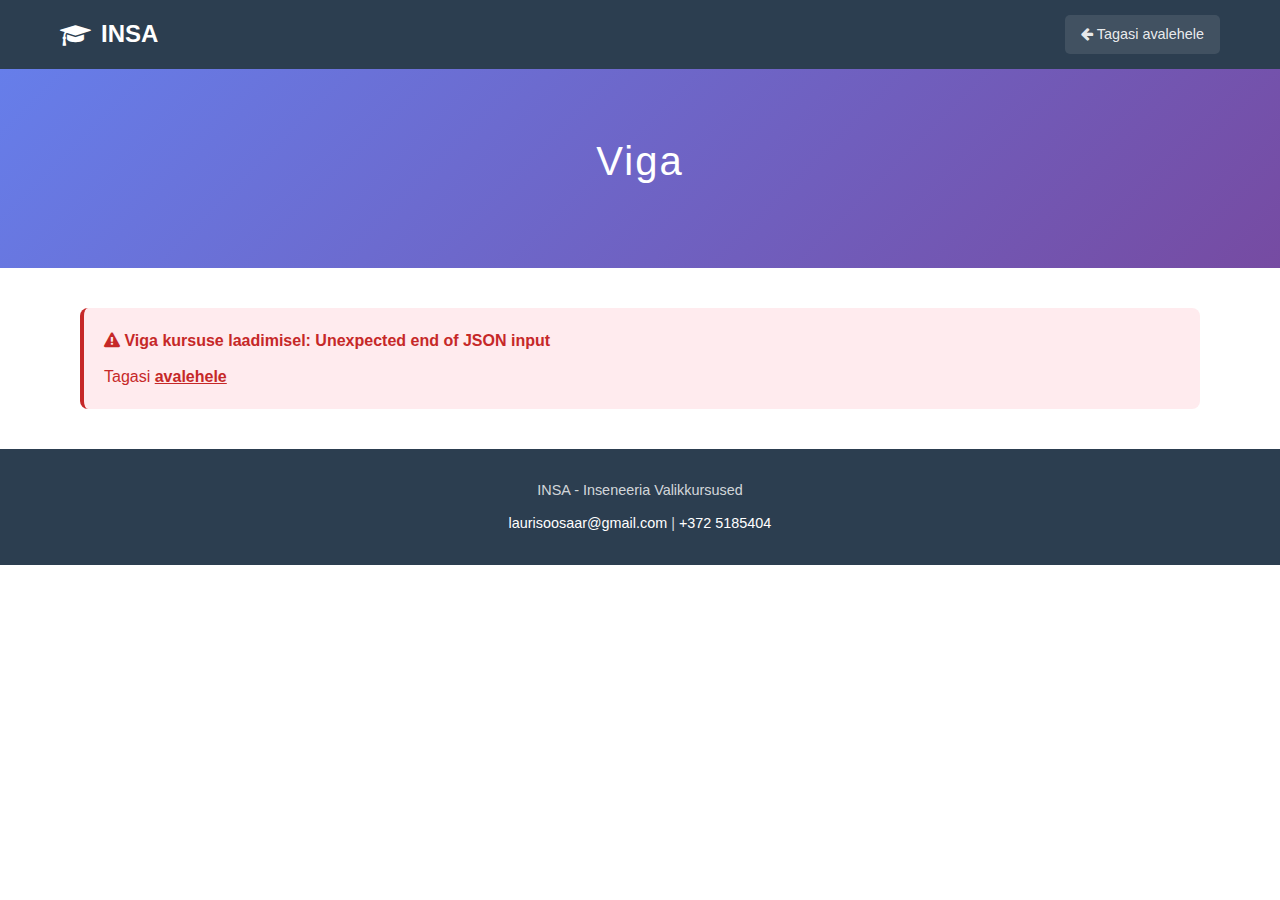
<file: course2.html>
<!DOCTYPE html>
<html lang="et">
<head>
    <meta charset="UTF-8">
    <meta name="viewport" content="width=device-width, initial-scale=1.0">
    <title id="page-title">INSA - Kursus</title>
    <link rel="stylesheet" href="https://cdnjs.cloudflare.com/ajax/libs/font-awesome/4.7.0/css/font-awesome.min.css">
    <style>
        * {
            margin: 0;
            padding: 0;
            box-sizing: border-box;
        }

        body {
            font-family: -apple-system, BlinkMacSystemFont, 'Segoe UI', 'Roboto', 'Helvetica Neue', Arial, sans-serif;
            background-color: #ffffff;
            color: #333;
            line-height: 1.6;
        }

        /* Header Navigation */
        .top-nav {
            background-color: #2c3e50;
            padding: 15px 0;
            box-shadow: 0 2px 4px rgba(0,0,0,0.1);
        }

        .nav-container {
            max-width: 1200px;
            margin: 0 auto;
            padding: 0 20px;
            display: flex;
            justify-content: space-between;
            align-items: center;
        }

        .logo {
            color: white;
            font-size: 1.5em;
            font-weight: bold;
            text-decoration: none;
            display: flex;
            align-items: center;
            gap: 10px;
        }

        .back-link {
            color: rgba(255,255,255,0.9);
            text-decoration: none;
            padding: 8px 16px;
            background: rgba(255,255,255,0.1);
            border-radius: 5px;
            transition: all 0.3s ease;
            font-size: 0.9em;
        }

        .back-link:hover {
            background: rgba(255,255,255,0.2);
        }

        /* Hero Section */
        .hero {
            background: linear-gradient(135deg, #667eea 0%, #764ba2 100%);
            color: white;
            padding: 60px 20px;
            text-align: center;
        }

        .hero-content {
            max-width: 1200px;
            margin: 0 auto;
        }

        .hero h1 {
            font-size: 2.5em;
            font-weight: 300;
            margin-bottom: 15px;
            letter-spacing: 2px;
        }

        .hero p {
            font-size: 1.2em;
            opacity: 0.95;
            max-width: 800px;
            margin: 0 auto;
        }

        /* Main Content */
        .main-content {
            max-width: 1200px;
            margin: 40px auto;
            padding: 0 20px;
        }

        /* Module Cards */
        .module-card {
            background: white;
            border: 1px solid #e0e0e0;
            border-radius: 8px;
            margin-bottom: 30px;
            overflow: hidden;
            box-shadow: 0 2px 8px rgba(0,0,0,0.08);
            transition: all 0.3s ease;
        }

        .module-card:hover {
            box-shadow: 0 4px 16px rgba(0,0,0,0.12);
            transform: translateY(-2px);
        }

        .module-header {
            background: #f8f9fa;
            padding: 20px 25px;
            border-bottom: 2px solid #667eea;
            display: flex;
            align-items: center;
            gap: 15px;
        }

        .module-icon {
            width: 40px;
            height: 40px;
            background: linear-gradient(135deg, #667eea, #764ba2);
            border-radius: 8px;
            display: flex;
            align-items: center;
            justify-content: center;
            color: white;
            font-size: 1.2em;
        }

        .module-title {
            font-size: 1.3em;
            font-weight: 500;
            color: #2c3e50;
        }

        .module-content {
            padding: 25px;
        }

        /* Task List */
        .task-list {
            list-style: none;
        }

        .task-item {
            padding: 15px;
            margin-bottom: 10px;
            background: #f8f9fa;
            border-left: 3px solid #e0e0e0;
            border-radius: 4px;
            transition: all 0.2s ease;
        }

        .task-item:hover {
            background: #e8f4f8;
            border-left-color: #667eea;
            padding-left: 20px;
        }

        .task-item.indent {
            margin-left: 30px;
            font-size: 0.95em;
        }

        .task-item.graded {
            background: #fff8e6;
            border-left-color: #ffa726;
            position: relative;
            padding-right: 120px;
        }

        .graded-badge {
            position: absolute;
            right: 15px;
            top: 50%;
            transform: translateY(-50%);
            background: #ffa726;
            color: white;
            padding: 4px 12px;
            border-radius: 12px;
            font-size: 0.75em;
            font-weight: 600;
            letter-spacing: 0.5px;
        }

        /* Links */
        .task-link {
            color: #667eea;
            text-decoration: none;
            font-weight: 500;
            transition: color 0.2s ease;
        }

        .task-link:hover {
            color: #764ba2;
            text-decoration: underline;
        }

        .youtube-link {
            color: #ff0000;
        }

        .youtube-link:hover {
            color: #cc0000;
        }

        .drive-link {
            color: #0f9d58;
        }

        .drive-link:hover {
            color: #0b8043;
        }

        /* Quick Links Section */
        .quick-links {
            background: #f8f9fa;
            padding: 40px 20px;
            margin-top: 60px;
            border-top: 1px solid #e0e0e0;
        }

        .quick-links-content {
            max-width: 1200px;
            margin: 0 auto;
            text-align: center;
        }

        .quick-links h2 {
            font-size: 1.8em;
            color: #2c3e50;
            margin-bottom: 30px;
            font-weight: 400;
        }

        .button-group {
            display: flex;
            gap: 15px;
            justify-content: center;
            flex-wrap: wrap;
        }

        .btn {
            padding: 12px 28px;
            border-radius: 5px;
            text-decoration: none;
            font-weight: 500;
            transition: all 0.3s ease;
            display: inline-flex;
            align-items: center;
            gap: 8px;
            font-size: 0.95em;
        }

        .btn-youtube {
            background: #ff0000;
            color: white;
        }

        .btn-youtube:hover {
            background: #cc0000;
            transform: translateY(-2px);
            box-shadow: 0 4px 12px rgba(255,0,0,0.3);
        }

        .btn-drive {
            background: #4285f4;
            color: white;
        }

        .btn-drive:hover {
            background: #3367d6;
            transform: translateY(-2px);
            box-shadow: 0 4px 12px rgba(66,133,244,0.3);
        }

        .btn-back {
            background: white;
            color: #2c3e50;
            border: 1px solid #e0e0e0;
        }

        .btn-back:hover {
            background: #f8f9fa;
            transform: translateY(-2px);
            box-shadow: 0 4px 12px rgba(0,0,0,0.1);
        }

        /* Footer */
        .footer {
            background: #2c3e50;
            color: rgba(255,255,255,0.8);
            padding: 30px 20px;
            text-align: center;
            font-size: 0.9em;
        }

        .footer a {
            color: white;
            text-decoration: none;
        }

        .footer a:hover {
            text-decoration: underline;
        }

        /* Loading State */
        .loading {
            text-align: center;
            padding: 60px 20px;
        }

        .loading i {
            font-size: 48px;
            color: #667eea;
        }

        .loading p {
            margin-top: 20px;
            color: #666;
        }

        /* Error State */
        .error-message {
            background: #ffebee;
            color: #c62828;
            padding: 20px;
            border-radius: 8px;
            margin: 40px 20px;
            border-left: 4px solid #c62828;
        }

        .error-message a {
            color: #c62828;
            font-weight: 600;
        }

        /* Responsive */
        @media (max-width: 768px) {
            .hero h1 {
                font-size: 1.8em;
            }

            .hero p {
                font-size: 1em;
            }

            .module-header {
                flex-direction: column;
                align-items: flex-start;
                gap: 10px;
            }

            .task-item.graded {
                padding-right: 15px;
            }

            .graded-badge {
                position: static;
                transform: none;
                display: inline-block;
                margin-left: 10px;
            }

            .button-group {
                flex-direction: column;
                align-items: stretch;
            }

            .btn {
                justify-content: center;
            }
        }
    </style>
</head>
<body>
    <!-- Top Navigation -->
    <nav class="top-nav">
        <div class="nav-container">
            <a href="index.html" class="logo">
                <i class="fa fa-graduation-cap"></i>
                <span>INSA</span>
            </a>
            <a href="index.html" class="back-link">
                <i class="fa fa-arrow-left"></i> Tagasi avalehele
            </a>
        </div>
    </nav>

    <!-- Hero Section -->
    <section class="hero">
        <div class="hero-content">
            <h1 id="course-title">Laeb...</h1>
            <p id="course-subtitle"></p>
        </div>
    </section>

    <!-- Main Content -->
    <main class="main-content" id="course-content">
        <div class="loading">
            <i class="fa fa-spinner fa-spin"></i>
            <p>Laeb kursuse sisu...</p>
        </div>
    </main>

    <!-- Quick Links -->
    <section class="quick-links" id="quick-links" style="display: none;">
        <div class="quick-links-content">
            <h2>Kasulikud lingid</h2>
            <div class="button-group" id="button-group"></div>
        </div>
    </section>

    <!-- Footer -->
    <footer class="footer">
        <p>INSA - Inseneeria Valikkursused</p>
        <p style="margin-top: 10px;">
            <a href="mailto:laurisoosaar@gmail.com">laurisoosaar@gmail.com</a> | 
            <a href="tel:+3725185404">+372 5185404</a>
        </p>
    </footer>

    <script>
        const urlParams = new URLSearchParams(window.location.search);
        const courseId = urlParams.get('id') || 'engineering';

        async function loadCourse() {
            try {
                const response = await fetch('courses.json');
                const courses = await response.json();
                const course = courses[courseId];

                if (!course) {
                    showError('Kursust ei leitud! Kontrollige URL-i parameetrit.');
                    return;
                }

                renderCourse(course);
            } catch (error) {
                showError('Viga kursuse laadimisel: ' + error.message);
            }
        }

        function showError(message) {
            document.getElementById('course-title').textContent = 'Viga';
            document.getElementById('course-subtitle').textContent = '';
            document.getElementById('course-content').innerHTML = `
                <div class="error-message">
                    <strong><i class="fa fa-exclamation-triangle"></i> ${message}</strong>
                    <p style="margin-top: 10px;">Tagasi <a href="index.html">avalehele</a></p>
                </div>
            `;
        }

        function renderCourse(course) {
            document.getElementById('page-title').textContent = `INSA - ${course.title}`;
            document.getElementById('course-title').textContent = course.title;
            document.getElementById('course-subtitle').textContent = course.subtitle;

            const content = document.getElementById('course-content');
            content.innerHTML = '';

            course.modules.forEach(module => {
                const moduleCard = document.createElement('div');
                moduleCard.className = 'module-card';
                
                const moduleHeader = document.createElement('div');
                moduleHeader.className = 'module-header';
                moduleHeader.innerHTML = `
                    <div class="module-icon">
                        <i class="fa ${module.icon}"></i>
                    </div>
                    <div class="module-title">${module.id}. ${module.title}</div>
                `;
                
                const moduleContent = document.createElement('div');
                moduleContent.className = 'module-content';
                
                const taskList = document.createElement('ul');
                taskList.className = 'task-list';
                
                module.tasks.forEach(task => {
                    const li = document.createElement('li');
                    li.className = 'task-item';
                    if (task.graded) li.classList.add('graded');
                    if (task.indent) li.classList.add('indent');
                    
                    let taskHTML = task.text;
                    
                    if (task.link) {
                        const linkClass = task.linkType === 'youtube' ? 'youtube-link' : 
                                         task.linkType === 'drive' ? 'drive-link' : 'task-link';
                        taskHTML = `<a href="${task.link}" class="task-link ${linkClass}" target="_blank">${task.text}</a>`;
                    }
                    
                    if (task.links) {
                        task.links.forEach(link => {
                            const linkClass = link.type === 'youtube' ? 'youtube-link' : 
                                             link.type === 'drive' ? 'drive-link' : 'task-link';
                            taskHTML += ` <a href="${link.url}" class="task-link ${linkClass}" target="_blank">${link.text}</a>`;
                        });
                    }
                    
                    li.innerHTML = taskHTML;
                    
                    if (task.graded) {
                        const badge = document.createElement('span');
                        badge.className = 'graded-badge';
                        badge.textContent = 'HINDELINE';
                        li.appendChild(badge);
                    }
                    
                    taskList.appendChild(li);
                });
                
                moduleContent.appendChild(taskList);
                moduleCard.appendChild(moduleHeader);
                moduleCard.appendChild(moduleContent);
                content.appendChild(moduleCard);
            });

            renderQuickLinks(course);
        }

        function renderQuickLinks(course) {
            const quickLinks = document.getElementById('quick-links');
            const buttonGroup = document.getElementById('button-group');
            
            buttonGroup.innerHTML = '';
            
            if (course.youtubeChannel) {
                buttonGroup.innerHTML += `
                    <a href="${course.youtubeChannel}" class="btn btn-youtube" target="_blank">
                        <i class="fa fa-youtube-play"></i>
                        <span>YouTube kanal</span>
                    </a>
                `;
            }
            
            if (course.driveFolder) {
                buttonGroup.innerHTML += `
                    <a href="${course.driveFolder}" class="btn btn-drive" target="_blank">
                        <i class="fa fa-google"></i>
                        <span>Google Drive</span>
                    </a>
                `;
            }
            
            buttonGroup.innerHTML += `
                <a href="index.html" class="btn btn-back">
                    <i class="fa fa-home"></i>
                    <span>Tagasi avalehele</span>
                </a>
            `;
            
            quickLinks.style.display = 'block';
        }

        loadCourse();
    </script>
</body>
</html>
</file>
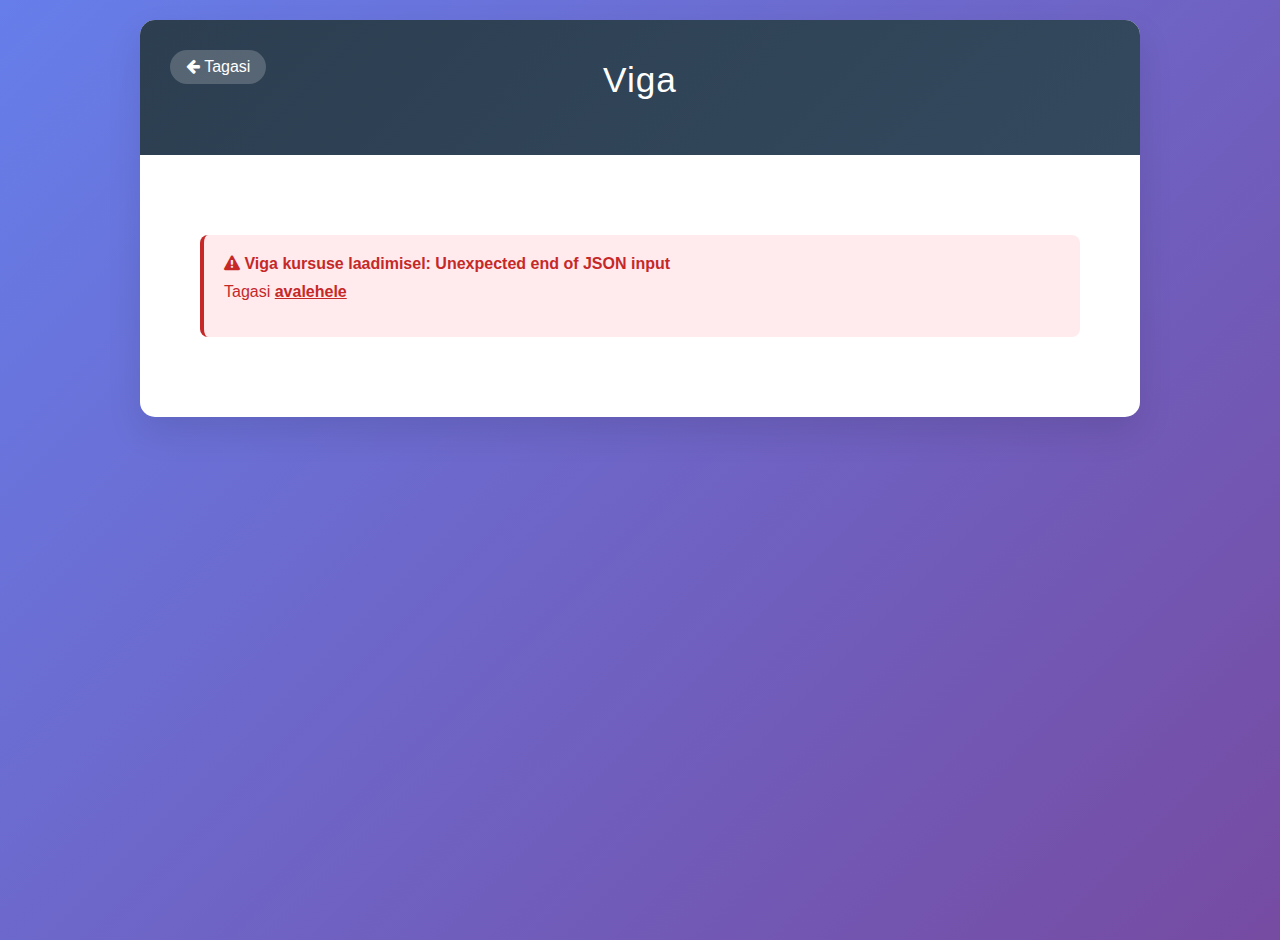
<file: course3.html>
<!DOCTYPE html>
<html lang="et">
<head>
    <meta charset="UTF-8">
    <meta name="viewport" content="width=device-width, initial-scale=1.0">
    <title id="page-title">INSA - Kursus</title>
    <link rel="stylesheet" href="https://cdnjs.cloudflare.com/ajax/libs/font-awesome/4.7.0/css/font-awesome.min.css">
    <style>
        body {
            font-family: 'Segoe UI', Tahoma, Geneva, Verdana, sans-serif;
            margin: 0;
            padding: 20px;
            background: linear-gradient(135deg, #667eea 0%, #764ba2 100%);
            min-height: 100vh;
        }

        .container {
            max-width: 1000px;
            margin: 0 auto;
            background-color: white;
            border-radius: 15px;
            box-shadow: 0 15px 35px rgba(0,0,0,0.1);
            overflow: hidden;
        }

        .header {
            background: linear-gradient(135deg, #2c3e50, #34495e);
            color: white;
            padding: 40px 30px;
            text-align: center;
            position: relative;
        }

        .header h1 {
            margin: 0;
            font-size: 2.2em;
            font-weight: 300;
            letter-spacing: 1px;
        }

        .header p {
            margin: 15px 0 0 0;
            opacity: 0.9;
            font-size: 1.1em;
        }

        .back-link {
            position: absolute;
            top: 30px;
            left: 30px;
            color: white;
            text-decoration: none;
            padding: 8px 16px;
            background: rgba(255,255,255,0.2);
            border-radius: 20px;
            transition: all 0.3s ease;
        }

        .back-link:hover {
            background: rgba(255,255,255,0.3);
            transform: translateY(-2px);
        }

        .content {
            padding: 40px;
        }

        .module {
            margin-bottom: 35px;
            border-left: 4px solid #3498db;
            background: #f8f9fa;
            border-radius: 8px;
            overflow: hidden;
            transition: all 0.3s ease;
        }

        .module:hover {
            transform: translateY(-3px);
            box-shadow: 0 8px 25px rgba(0,0,0,0.1);
        }

        .module-header {
            background: #3498db;
            color: white;
            padding: 20px 25px;
            font-weight: 600;
            font-size: 1.2em;
        }

        .module-content {
            padding: 25px;
        }

        .task-list {
            list-style: none;
            padding: 0;
        }

        .task-list li {
            margin-bottom: 12px;
            padding: 12px 15px;
            background: white;
            border-radius: 6px;
            border-left: 3px solid #e74c3c;
            box-shadow: 0 2px 5px rgba(0,0,0,0.05);
            transition: all 0.3s ease;
        }

        .task-list li:hover {
            border-left-color: #27ae60;
            transform: translateX(5px);
        }

        .task-list li.indent {
            margin-left: 30px;
            font-size: 0.95em;
        }

        .graded-task {
            border-left-color: #f39c12 !important;
            background: #fff8e1;
            position: relative;
            padding-right: 120px;
        }

        .graded-badge {
            position: absolute;
            right: 15px;
            top: 50%;
            transform: translateY(-50%);
            background: #f39c12;
            color: white;
            padding: 3px 8px;
            border-radius: 10px;
            font-size: 0.8em;
            font-weight: bold;
        }

        .youtube-link {
            color: #e74c3c;
            text-decoration: none;
            font-weight: 500;
        }

        .youtube-link:hover {
            color: #c0392b;
            text-decoration: underline;
        }

        .drive-link {
            color: #27ae60;
            text-decoration: none;
            font-weight: 500;
        }

        .drive-link:hover {
            color: #229954;
            text-decoration: underline;
        }

        .task-link {
            color: #3498db;
            text-decoration: none;
            font-weight: 500;
        }

        .task-link:hover {
            color: #2980b9;
            text-decoration: underline;
        }

        .quick-links {
            background: linear-gradient(135deg, #667eea, #764ba2);
            padding: 30px;
            text-align: center;
        }

        .quick-links h3 {
            color: white;
            margin-bottom: 20px;
        }

        .button-group {
            display: flex;
            gap: 15px;
            justify-content: center;
            flex-wrap: wrap;
        }

        .btn {
            padding: 12px 24px;
            border-radius: 25px;
            text-decoration: none;
            font-weight: 500;
            transition: all 0.3s ease;
            display: inline-block;
        }

        .btn-youtube {
            background: #ff0000;
            color: white;
        }

        .btn-youtube:hover {
            background: #cc0000;
            transform: translateY(-2px);
        }

        .btn-drive {
            background: #4285f4;
            color: white;
        }

        .btn-drive:hover {
            background: #3367d6;
            transform: translateY(-2px);
        }

        .btn-back {
            background: white;
            color: #333;
        }

        .btn-back:hover {
            background: #f1f1f1;
            transform: translateY(-2px);
        }

        /* Loading State */
        .loading {
            text-align: center;
            padding: 60px 20px;
        }

        .loading i {
            font-size: 48px;
            color: #3498db;
        }

        .loading p {
            margin-top: 20px;
            color: #666;
        }

        /* Error State */
        .error-message {
            background: #ffebee;
            color: #c62828;
            padding: 20px;
            border-radius: 8px;
            margin: 40px 20px;
            border-left: 4px solid #c62828;
        }

        .error-message a {
            color: #c62828;
            font-weight: 600;
        }

        @media (max-width: 768px) {
            body {
                padding: 10px;
            }

            .container {
                border-radius: 10px;
            }

            .header {
                padding: 30px 20px;
            }

            .content {
                padding: 20px;
            }

            .back-link {
                position: static;
                display: inline-block;
                margin-bottom: 20px;
            }

            .button-group {
                flex-direction: column;
                align-items: stretch;
            }

            .btn {
                text-align: center;
            }

            .graded-task {
                padding-right: 15px;
            }

            .graded-badge {
                position: static;
                transform: none;
                display: block;
                margin-top: 8px;
                width: fit-content;
            }
        }
    </style>
</head>
<body>
<div class="container">
    <div class="header">
        <a href="index.html" class="back-link">
            <i class="fa fa-arrow-left"></i> Tagasi
        </a>
        <h1 id="course-title">Laeb...</h1>
        <p id="course-subtitle"></p>
    </div>

    <div class="content" id="course-content">
        <div class="loading">
            <i class="fa fa-spinner fa-spin"></i>
            <p>Laeb kursuse sisu...</p>
        </div>
    </div>

    <div class="quick-links" id="quick-links" style="display: none;">
        <h3><i class="fa fa-link"></i> Kiired lingid</h3>
        <div class="button-group" id="button-group"></div>
    </div>
</div>

<script>
    const urlParams = new URLSearchParams(window.location.search);
    const courseId = urlParams.get('id') || 'engineering';

    async function loadCourse() {
        try {
            const response = await fetch('courses.json');
            const courses = await response.json();
            const course = courses[courseId];

            if (!course) {
                showError('Kursust ei leitud! Kontrollige URL-i parameetrit.');
                return;
            }

            renderCourse(course);
        } catch (error) {
            showError('Viga kursuse laadimisel: ' + error.message);
        }
    }

    function showError(message) {
        document.getElementById('course-title').textContent = 'Viga';
        document.getElementById('course-subtitle').textContent = '';
        document.getElementById('course-content').innerHTML = `
            <div class="error-message">
                <strong><i class="fa fa-exclamation-triangle"></i> ${message}</strong>
                <p style="margin-top: 10px;">Tagasi <a href="index.html">avalehele</a></p>
            </div>
        `;
    }

    function renderCourse(course) {
        document.getElementById('page-title').textContent = `INSA - ${course.title}`;
        document.getElementById('course-title').textContent = course.title;
        document.getElementById('course-subtitle').textContent = course.subtitle;

        const content = document.getElementById('course-content');
        content.innerHTML = '';

        course.modules.forEach(module => {
            const moduleDiv = document.createElement('div');
            moduleDiv.className = 'module';
            
            const moduleHeader = document.createElement('div');
            moduleHeader.className = 'module-header';
            moduleHeader.innerHTML = `
                <i class="fa ${module.icon}"></i> ${module.id}. ${module.title}
            `;
            
            const moduleContent = document.createElement('div');
            moduleContent.className = 'module-content';
            
            const taskList = document.createElement('ul');
            taskList.className = 'task-list';
            
            module.tasks.forEach(task => {
                const li = document.createElement('li');
                if (task.graded) li.classList.add('graded-task');
                if (task.indent) li.classList.add('indent');
                
                let taskHTML = task.text;
                
                // Single link
                if (task.link) {
                    const linkClass = task.linkType === 'youtube' ? 'youtube-link' : 
                                     task.linkType === 'drive' ? 'drive-link' : 'task-link';
                    taskHTML = `<a href="${task.link}" class="${linkClass}" target="_blank">${task.text}</a>`;
                }
                
                // Multiple links
                if (task.links) {
                    task.links.forEach(link => {
                        const linkClass = link.type === 'youtube' ? 'youtube-link' : 
                                         link.type === 'drive' ? 'drive-link' : 'task-link';
                        taskHTML += ` <a href="${link.url}" class="${linkClass}" target="_blank">${link.text}</a>`;
                    });
                }
                
                li.innerHTML = taskHTML;
                
                if (task.graded) {
                    const badge = document.createElement('span');
                    badge.className = 'graded-badge';
                    badge.textContent = 'HINDELINE';
                    li.appendChild(badge);
                }
                
                taskList.appendChild(li);
            });
            
            moduleContent.appendChild(taskList);
            moduleDiv.appendChild(moduleHeader);
            moduleDiv.appendChild(moduleContent);
            content.appendChild(moduleDiv);
        });

        renderQuickLinks(course);
    }

    function renderQuickLinks(course) {
        const quickLinks = document.getElementById('quick-links');
        const buttonGroup = document.getElementById('button-group');
        
        buttonGroup.innerHTML = '';
        
        if (course.youtubeChannel) {
            buttonGroup.innerHTML += `
                <a href="${course.youtubeChannel}" class="btn btn-youtube" target="_blank">
                    <i class="fa fa-youtube-play"></i> YouTube kanal
                </a>
            `;
        }
        
        if (course.driveFolder) {
            buttonGroup.innerHTML += `
                <a href="${course.driveFolder}" class="btn btn-drive" target="_blank">
                    <i class="fa fa-google"></i> Google Drive
                </a>
            `;
        }
        
        buttonGroup.innerHTML += `
            <a href="index.html" class="btn btn-back">
                <i class="fa fa-home"></i> Tagasi avalehele
            </a>
        `;
        
        quickLinks.style.display = 'block';
    }

    loadCourse();
</script>
</body>
</html>
</file>
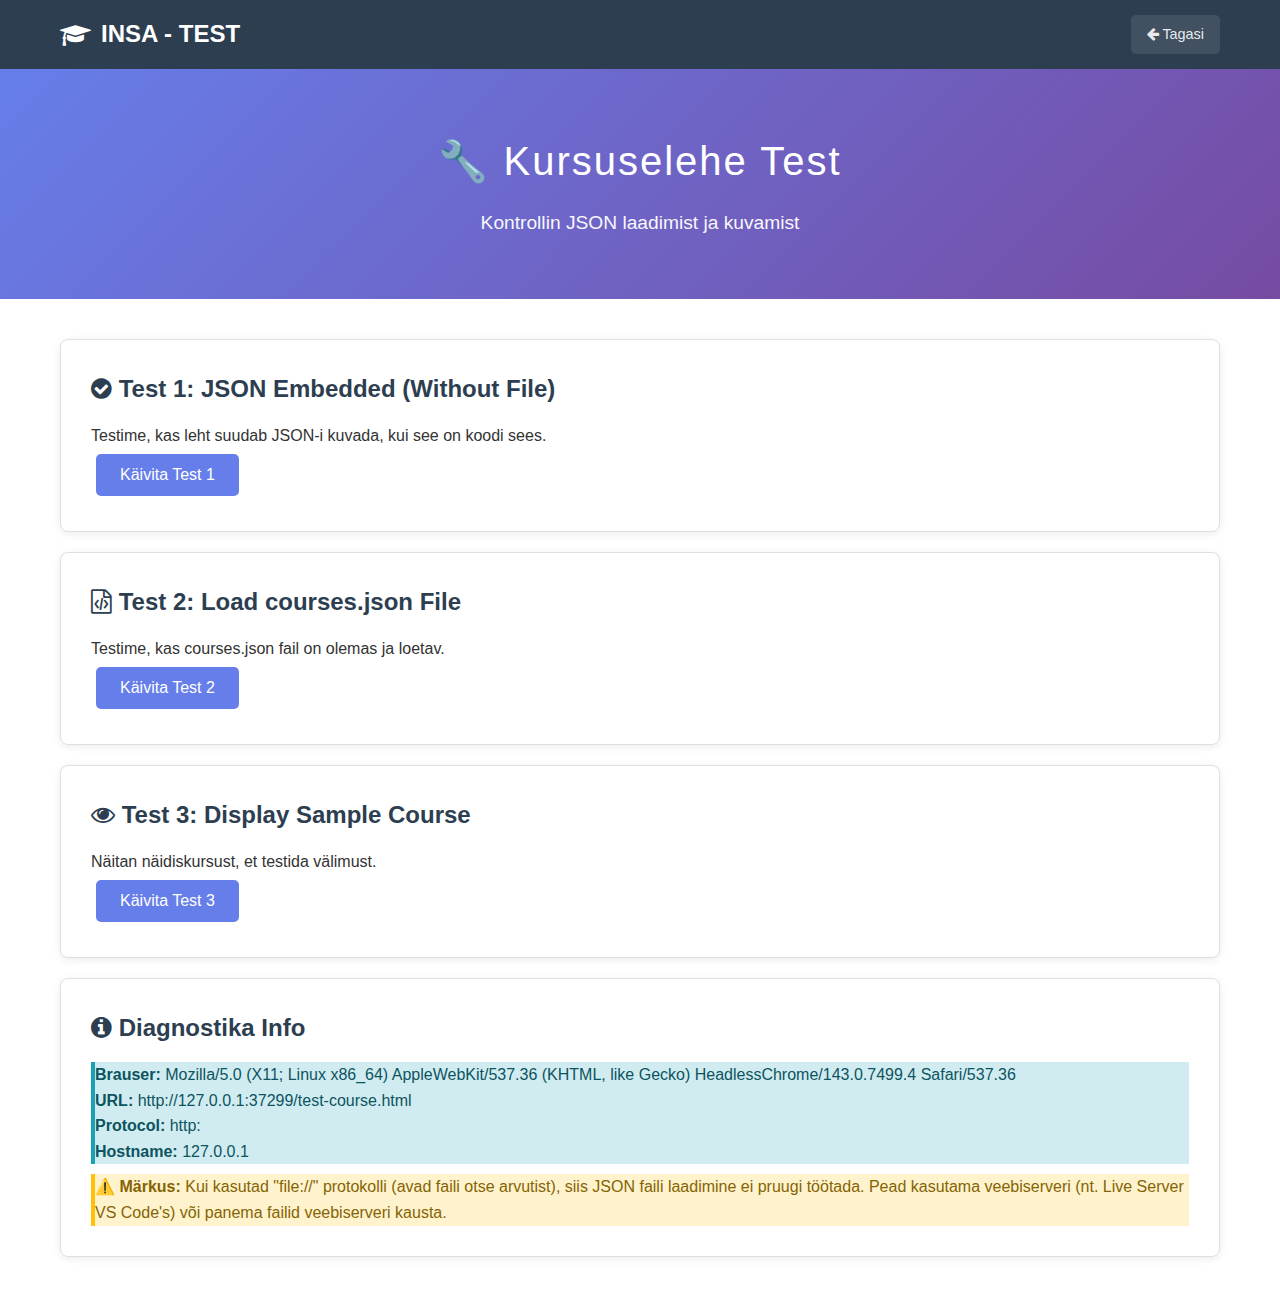
<file: test-course.html>
<!DOCTYPE html>
<html lang="et">
<head>
    <meta charset="UTF-8">
    <meta name="viewport" content="width=device-width, initial-scale=1.0">
    <title>INSA - Test</title>
    <link rel="stylesheet" href="https://cdnjs.cloudflare.com/ajax/libs/font-awesome/4.7.0/css/font-awesome.min.css">
    <style>
        * {
            margin: 0;
            padding: 0;
            box-sizing: border-box;
        }

        body {
            font-family: -apple-system, BlinkMacSystemFont, 'Segoe UI', 'Roboto', 'Helvetica Neue', Arial, sans-serif;
            background-color: #ffffff;
            color: #333;
            line-height: 1.6;
        }

        .top-nav {
            background-color: #2c3e50;
            padding: 15px 0;
            box-shadow: 0 2px 4px rgba(0,0,0,0.1);
        }

        .nav-container {
            max-width: 1200px;
            margin: 0 auto;
            padding: 0 20px;
            display: flex;
            justify-content: space-between;
            align-items: center;
        }

        .logo {
            color: white;
            font-size: 1.5em;
            font-weight: bold;
            text-decoration: none;
            display: flex;
            align-items: center;
            gap: 10px;
        }

        .back-link {
            color: rgba(255,255,255,0.9);
            text-decoration: none;
            padding: 8px 16px;
            background: rgba(255,255,255,0.1);
            border-radius: 5px;
            transition: all 0.3s ease;
            font-size: 0.9em;
        }

        .hero {
            background: linear-gradient(135deg, #667eea 0%, #764ba2 100%);
            color: white;
            padding: 60px 20px;
            text-align: center;
        }

        .hero h1 {
            font-size: 2.5em;
            font-weight: 300;
            margin-bottom: 15px;
            letter-spacing: 2px;
        }

        .hero p {
            font-size: 1.2em;
            opacity: 0.95;
        }

        .main-content {
            max-width: 1200px;
            margin: 40px auto;
            padding: 0 20px;
        }

        .test-section {
            background: white;
            border: 1px solid #e0e0e0;
            border-radius: 8px;
            padding: 30px;
            margin-bottom: 20px;
            box-shadow: 0 2px 8px rgba(0,0,0,0.08);
        }

        .test-section h2 {
            color: #2c3e50;
            margin-bottom: 15px;
            font-size: 1.5em;
        }

        .status {
            padding: 15px;
            border-radius: 5px;
            margin: 10px 0;
            font-family: monospace;
        }

        .success {
            background: #d4edda;
            color: #155724;
            border-left: 4px solid #28a745;
        }

        .error {
            background: #f8d7da;
            color: #721c24;
            border-left: 4px solid #dc3545;
        }

        .info {
            background: #d1ecf1;
            color: #0c5460;
            border-left: 4px solid #17a2b8;
        }

        .warning {
            background: #fff3cd;
            color: #856404;
            border-left: 4px solid #ffc107;
        }

        button {
            background: #667eea;
            color: white;
            border: none;
            padding: 12px 24px;
            border-radius: 5px;
            cursor: pointer;
            font-size: 1em;
            margin: 5px;
            transition: all 0.3s ease;
        }

        button:hover {
            background: #764ba2;
            transform: translateY(-2px);
        }

        pre {
            background: #f8f9fa;
            padding: 15px;
            border-radius: 5px;
            overflow-x: auto;
            font-size: 0.9em;
            border: 1px solid #e0e0e0;
        }

        .module-card {
            background: white;
            border: 1px solid #e0e0e0;
            border-radius: 8px;
            margin-bottom: 20px;
            overflow: hidden;
        }

        .module-header {
            background: #f8f9fa;
            padding: 20px 25px;
            border-bottom: 2px solid #667eea;
            display: flex;
            align-items: center;
            gap: 15px;
        }

        .module-icon {
            width: 40px;
            height: 40px;
            background: linear-gradient(135deg, #667eea, #764ba2);
            border-radius: 8px;
            display: flex;
            align-items: center;
            justify-content: center;
            color: white;
            font-size: 1.2em;
        }

        .module-content {
            padding: 25px;
        }

        .task-item {
            padding: 15px;
            margin-bottom: 10px;
            background: #f8f9fa;
            border-left: 3px solid #e0e0e0;
            border-radius: 4px;
        }
    </style>
</head>
<body>
    <nav class="top-nav">
        <div class="nav-container">
            <a href="index.html" class="logo">
                <i class="fa fa-graduation-cap"></i>
                <span>INSA - TEST</span>
            </a>
            <a href="index.html" class="back-link">
                <i class="fa fa-arrow-left"></i> Tagasi
            </a>
        </div>
    </nav>

    <section class="hero">
        <div class="hero-content">
            <h1>🔧 Kursuselehe Test</h1>
            <p>Kontrollin JSON laadimist ja kuvamist</p>
        </div>
    </section>

    <main class="main-content">
        <div class="test-section">
            <h2><i class="fa fa-check-circle"></i> Test 1: JSON Embedded (Without File)</h2>
            <p>Testime, kas leht suudab JSON-i kuvada, kui see on koodi sees.</p>
            <button onclick="testEmbedded()">Käivita Test 1</button>
            <div id="test1-result"></div>
        </div>

        <div class="test-section">
            <h2><i class="fa fa-file-code-o"></i> Test 2: Load courses.json File</h2>
            <p>Testime, kas courses.json fail on olemas ja loetav.</p>
            <button onclick="testLoadFile()">Käivita Test 2</button>
            <div id="test2-result"></div>
        </div>

        <div class="test-section">
            <h2><i class="fa fa-eye"></i> Test 3: Display Sample Course</h2>
            <p>Näitan näidiskursust, et testida välimust.</p>
            <button onclick="testDisplay()">Käivita Test 3</button>
            <div id="test3-result"></div>
        </div>

        <div class="test-section">
            <h2><i class="fa fa-info-circle"></i> Diagnostika Info</h2>
            <div id="diagnostics"></div>
        </div>
    </main>

    <script>
        // Embedded test data
        const testData = {
            "test-course": {
                "title": "TEST KURSUS",
                "subtitle": "See on testimise kursus",
                "youtubeChannel": "https://youtube.com/@test",
                "driveFolder": "https://drive.google.com/test",
                "modules": [
                    {
                        "id": 1,
                        "icon": "fa-rocket",
                        "title": "Sissejuhatus",
                        "tasks": [
                            {
                                "text": "Esimene ülesanne"
                            },
                            {
                                "text": "Teine ülesanne",
                                "graded": true
                            },
                            {
                                "text": "Video vaatamine",
                                "link": "https://youtube.com/test",
                                "linkType": "youtube"
                            }
                        ]
                    },
                    {
                        "id": 2,
                        "icon": "fa-code",
                        "title": "Praktiline töö",
                        "tasks": [
                            {
                                "text": "Projektitöö",
                                "graded": true
                            }
                        ]
                    }
                ]
            }
        };

        // Show diagnostics on load
        window.addEventListener('load', () => {
            const diag = document.getElementById('diagnostics');
            diag.innerHTML = `
                <div class="info">
                    <strong>Brauser:</strong> ${navigator.userAgent}<br>
                    <strong>URL:</strong> ${window.location.href}<br>
                    <strong>Protocol:</strong> ${window.location.protocol}<br>
                    <strong>Hostname:</strong> ${window.location.hostname || 'local file'}
                </div>
                <div class="warning" style="margin-top: 10px;">
                    <strong>⚠️ Märkus:</strong> Kui kasutad "file://" protokolli (avad faili otse arvutist), 
                    siis JSON faili laadimine ei pruugi töötada. Pead kasutama veebiserveri 
                    (nt. Live Server VS Code's) või panema failid veebiserveri kausta.
                </div>
            `;
        });

        // Test 1: Embedded JSON
        function testEmbedded() {
            const result = document.getElementById('test1-result');
            try {
                const course = testData['test-course'];
                result.innerHTML = `
                    <div class="success">
                        <strong>✅ SUCCESS!</strong><br>
                        Leitud kursus: ${course.title}<br>
                        Moodulite arv: ${course.modules.length}
                    </div>
                    <pre>${JSON.stringify(course, null, 2)}</pre>
                `;
            } catch (error) {
                result.innerHTML = `
                    <div class="error">
                        <strong>❌ ERROR!</strong><br>
                        ${error.message}
                    </div>
                `;
            }
        }

        // Test 2: Load JSON file
        async function testLoadFile() {
            const result = document.getElementById('test2-result');
            result.innerHTML = '<div class="info">⏳ Laadin courses.json faili...</div>';
            
            try {
                const response = await fetch('courses.json');
                
                if (!response.ok) {
                    throw new Error(`HTTP viga! Status: ${response.status}`);
                }
                
                const text = await response.text();
                result.innerHTML = `
                    <div class="success">
                        <strong>✅ Fail leitud!</strong><br>
                        Faili suurus: ${text.length} tähemärki
                    </div>
                `;
                
                try {
                    const courses = JSON.parse(text);
                    const courseIds = Object.keys(courses);
                    result.innerHTML += `
                        <div class="success" style="margin-top: 10px;">
                            <strong>✅ JSON parsitud!</strong><br>
                            Kursuste arv: ${courseIds.length}<br>
                            Kursuste ID-d: ${courseIds.join(', ')}
                        </div>
                        <pre>${text.substring(0, 500)}...</pre>
                    `;
                } catch (parseError) {
                    result.innerHTML += `
                        <div class="error" style="margin-top: 10px;">
                            <strong>❌ JSON parsimise viga!</strong><br>
                            ${parseError.message}
                        </div>
                        <pre>${text.substring(0, 500)}</pre>
                    `;
                }
            } catch (error) {
                result.innerHTML = `
                    <div class="error">
                        <strong>❌ Faili laadimine ebaõnnestus!</strong><br>
                        Viga: ${error.message}<br><br>
                        <strong>Võimalikud põhjused:</strong><br>
                        1. Fail 'courses.json' ei ole samas kaustas kui test-course.html<br>
                        2. Kasutad file:// protokolli (ava failid veebiserveri kaudu)<br>
                        3. Failinimi on vale (peab olema täpselt 'courses.json')<br>
                        4. JSON failis on süntaksi viga
                    </div>
                `;
            }
        }

        // Test 3: Display course
        function testDisplay() {
            const result = document.getElementById('test3-result');
            const course = testData['test-course'];
            
            let html = '<h3 style="margin: 20px 0;">Näidiskursuse välimus:</h3>';
            
            course.modules.forEach(module => {
                html += `
                    <div class="module-card">
                        <div class="module-header">
                            <div class="module-icon">
                                <i class="fa ${module.icon}"></i>
                            </div>
                            <div style="font-size: 1.3em; font-weight: 500; color: #2c3e50;">
                                ${module.id}. ${module.title}
                            </div>
                        </div>
                        <div class="module-content">
                            ${module.tasks.map(task => `
                                <div class="task-item" style="${task.graded ? 'background: #fff8e6; border-left-color: #ffa726;' : ''}">
                                    ${task.link ? 
                                        `<a href="${task.link}" style="color: ${task.linkType === 'youtube' ? '#ff0000' : '#667eea'}; text-decoration: none; font-weight: 500;" target="_blank">${task.text}</a>` : 
                                        task.text
                                    }
                                    ${task.graded ? '<span style="float: right; background: #ffa726; color: white; padding: 4px 12px; border-radius: 12px; font-size: 0.75em; font-weight: 600;">HINDELINE</span>' : ''}
                                </div>
                            `).join('')}
                        </div>
                    </div>
                `;
            });
            
            result.innerHTML = html;
        }
    </script>
</body>
</html>
</file>
<file: css.css>
/* Reset and Base Styles */
* {
    box-sizing: border-box;
    margin: 0;
    padding: 0;
}

body {
    font-family: 'Arial', sans-serif;
    line-height: 1.6;
    color: #333;
    background-color: #f5f5f5;
    overflow-x: hidden;
  max-width: 100%;
}

.your-wrapper {
  max-width: 100%;
  overflow-x: hidden;
  box-sizing: border-box;
  padding: 0 15px;
}



/* Header */
.main-title {
    text-align: center;
    color: #333;
    margin-bottom: 40px;
    font-size: 2.5em;
    font-weight: bold;
    text-transform: uppercase;
}

/* Sponsor Section */
.sponsor-section {
    background: white;
    border-radius: 10px;
    box-shadow: 0 2px 10px rgba(0, 0, 0, 0.1);
    margin-bottom: 40px;
    overflow: hidden;
}

.sponsor-content {
    display: flex;
    align-items: center;
    justify-content: space-between;
    padding: 20px;
    gap: 20px;
}

.sponsor-logo {
    flex: 0 0 auto;
}

.sponsor-logo img {
    height: 60px;
    object-fit: contain;
}

.sponsor-text {
    flex: 1;
    text-align: center;
    font-weight: bold;
    color: #666;
    font-size: 25px;
}

/* Grid Layout */
.grid {
    display: grid;
    gap: 30px;
    margin-bottom: 40px;
}

.grid-3 {
    grid-template-columns: repeat(auto-fit, minmax(300px, 1fr));
}

.grid-2 {
    grid-template-columns: repeat(auto-fit, minmax(350px, 1fr));
}

/* Card Styles */
.card {
    background: white;
    border-radius: 12px;
    box-shadow: 0 4px 15px rgba(0, 0, 0, 0.1);
    overflow: hidden;
    transition: all 0.3s ease;
    display: flex;
    flex-direction: column;
    height: 100%;
}

.card:hover {
    transform: translateY(-8px);
    box-shadow: 0 8px 25px rgba(0, 0, 0, 0.15);
}

.card-image {
    width: 100%;
    height: 200px;
    object-fit: cover;
    background: linear-gradient(45deg, #f0f0f0, #e0e0e0);
    display: flex;
    align-items: center;
    justify-content: center;
    color: #999;
    font-size: 14px;
}

.card-body {
    padding: 25px;
    flex: 1;
    display: flex;
    flex-direction: column;
}

.card-title {
    font-size: 20px;
    font-weight: bold;
    margin-bottom: 15px;
    color: #333;
}

.card-text {
    color: #666;
    margin-bottom: 20px;
    line-height: 1.6;
    flex: 1;
}

.card-link {
    color: #1a73e8;
    text-decoration: none;
    font-weight: bold;
    padding: 10px 20px;
    background: #f8f9fa;
    border-radius: 6px;
    text-align: center;
    transition: all 0.3s ease;
    margin-top: auto;
}

.card-link:hover {
    background: #1a73e8;
    color: white;
    text-decoration: none;
}
.card-link-small {
    color: #a8e6cf;
    text-decoration: none;
    font-weight: bold;
    padding: 8px 16px;
    background: #f8f9fa;
    border-radius: 6px;
    text-align: center;
    transition: all 0.3s ease;
    margin-top: auto;
    font-size: 14px;
}

.card-link-small:hover {
    background: #a8e6cf;
    color: white;
    text-decoration: none;
}
/*child1 card*/
.back-link {
    display: inline-block;
    margin-bottom: 30px;
    color: #1a73e8;
    text-decoration: none;
    font-weight: 500;
    padding: 10px 20px;
    background: #f8f9fa;
    border-radius: 25px;
    transition: all 0.3s ease;
}

.back-link:hover {
    background: #1a73e8;
    color: white;
    transform: translateY(-2px);
}

.info-section {
    background: white;
    padding: 30px;
    margin-bottom: 30px;
    border-radius: 12px;
    box-shadow: 0 4px 15px rgba(0,0,0,0.1);
}

.info-section h3 {
    color: #2c3e50;
    margin-bottom: 20px;
    font-size: 1.5em;
    border-bottom: 3px solid #1a73e8;
    padding-bottom: 10px;
}

.info-section p {
    line-height: 1.8;
    color: #555;
    margin-bottom: 15px;
}

.info-section ul {
    list-style: none;
    padding-left: 0;
}

.info-section ul li {
    padding: 10px 0;
    padding-left: 30px;
    position: relative;
    color: #555;
}

.info-section ul li:before {
    content: "✓";
    position: absolute;
    left: 0;
    color: #27ae60;
    font-weight: bold;
    font-size: 1.2em;
}

.course-details {
    background: linear-gradient(135deg, #667eea 0%, #764ba2 100%);
    padding: 30px;
    margin-bottom: 30px;
    border-radius: 12px;
    box-shadow: 0 4px 15px rgba(0,0,0,0.1);
    color: white;
}

.course-details h3 {
    color: white;
    margin-bottom: 20px;
    font-size: 1.5em;
}

.course-details ul {
    list-style: none;
    padding-left: 0;
}

.course-details ul li {
    padding: 10px 0;
    color: white;
    font-size: 1.1em;
}

.course-details ul li strong {
    display: inline-block;
    min-width: 200px;
}

.button {
    display: inline-block;
    padding: 12px 24px;
    background: #1a73e8;
    color: white;
    text-decoration: none;
    border-radius: 25px;
    font-weight: 500;
    transition: all 0.3s ease;
    margin-right: 10px;
    margin-top: 10px;
}

.button:hover {
    background: #1557b0;
    transform: translateY(-2px);
    box-shadow: 0 4px 12px rgba(26, 115, 232, 0.3);
}

.button i {
    margin-right: 8px;
}

.page-header {
    text-align: center;
    margin-bottom: 40px;
    padding: 40px 20px;
    background: linear-gradient(135deg, #1a73e8 0%, #4285f4 100%);
    border-radius: 12px;
    color: white;
}

.page-header h1 {
    margin: 0;
    font-size: 2.5em;
}

.loading {
    text-align: center;
    padding: 60px 20px;
}

.loading i {
    font-size: 48px;
    color: #1a73e8;
}

.error-message {
    background: #ffebee;
    color: #c62828;
    padding: 20px;
    border-radius: 8px;
    margin: 40px 20px;
    border-left: 4px solid #c62828;
}

@media (max-width: 768px) {
    .page-header h1 {
        font-size: 1.8em;
    }

    .course-details ul li strong {
        display: block;
        margin-bottom: 5px;
    }

    .button {
        display: block;
        text-align: center;
        margin: 10px 0;
    }
}
body {
    font-family: Arial, sans-serif;
    margin: 0;
    padding: 20px;
    background-color: #f8f9fa;
}

.container {
    max-width: 100%;
    margin: 0 auto;
    background-color: white;
    padding: 30px;
    border-radius: 10px;
    box-shadow: 0 2px 10px rgba(0,0,0,0.1);
}

.back-link {
    color: #007bff;
    text-decoration: none;
    margin-bottom: 20px;
    display: inline-block;
}

.back-link:hover {
    text-decoration: underline;
}

h1 {
    color: #333;
    border-bottom: 3px solid #007bff;
    padding-bottom: 10px;
}

.info-section {
    margin: 20px 0;
}

.info-section h3 {
    color: #555;
    margin-bottom: 15px;
}

.course-details {
    background-color: #f1f3f4;
    padding: 20px;
    border-left: 4px solid #007bff;
    margin: 20px 0;
}

.button {
    background-color: #007bff;
    color: white;
    padding: 10px 20px;
    text-decoration: none;
    border-radius: 5px;
    display: inline-block;
    margin-top: 20px;
}

.button:hover {
    background-color: #0056b3;
}

ul li {
    margin-bottom: 8px;
}
/* Profile Card Specific Styles */
.profile-card .card-body {
    text-align: center;
}

.profile-title {
    color: #999;
    font-size: 16px;
    margin: 10px 0 5px 0;
}

.profile-company {
    color: #666;
    margin-bottom: 20px;
}

.social-icons {
    display: flex;
    justify-content: center;
    gap: 15px;
    margin: 20px 0;
}

.social-icons a {
    color: #666;
    font-size: 24px;
    transition: all 0.3s ease;
}

.social-icons a:hover {
    color: #1a73e8;
    transform: scale(1.2);
}

/* Calendar Section */
.calendar-container {
    background: white;
    border-radius: 15px;
    box-shadow: 0 10px 30px rgba(0, 0, 0, 0.15);
    overflow: hidden;
    margin: 40px 0;
}

.calendar-header {
    background: linear-gradient(135deg, #1a73e8 0%, #4285f4 100%);
    color: white;
    padding: 30px 20px;
    text-align: center;
}

.calendar-logo {
    font-size: 28px;
    font-weight: bold;
    margin-bottom: 10px;
    letter-spacing: 2px;
}

.calendar-subtitle {
    font-size: 16px;
    opacity: 0.9;
    margin-bottom: 25px;
}

.calendar-controls {
    display: flex;
    justify-content: center;
    gap: 10px;
    flex-wrap: wrap;
}

.control-button {
    background: rgba(255, 255, 255, 0.2);
    border: none;
    color: white;
    padding: 12px 20px;
    border-radius: 25px;
    cursor: pointer;
    font-size: 14px;
    font-weight: 500;
    transition: all 0.3s ease;
    min-width: 80px;
}

.control-button:hover,
.control-button.active {
    background: rgba(255, 255, 255, 0.3);
    transform: translateY(-2px);
}

.calendar-embed {
    position: relative;
    padding-bottom: 56.25%;
    height: 0;
    overflow: hidden;
}

.calendar-embed iframe {
    position: absolute;
    top: 0;
    left: 0;
    width: 100%;
    height: 100%;
    border: none;
}

.loading-overlay {
    position: absolute;
    top: 0;
    left: 0;
    right: 0;
    bottom: 0;
    background: rgba(255, 255, 255, 0.95);
    display: flex;
    align-items: center;
    justify-content: center;
    z-index: 10;
}

.loading-spinner {
    width: 50px;
    height: 50px;
    border: 4px solid #f3f3f3;
    border-top: 4px solid #1a73e8;
    border-radius: 50%;
    animation: spin 1s linear infinite;
}

@keyframes spin {
    0% {
        transform: rotate(0deg);
    }
    100% {
        transform: rotate(360deg);
    }
}

.quick-actions {
    background: #f8f9fa;
    padding: 20px;
}

.actions-grid {
    display: grid;
    grid-template-columns: repeat(auto-fit, minmax(150px, 1fr));
    gap: 15px;
}

.action-button {
    background: white;
    border: 1px solid #dadce0;
    border-radius: 8px;
    padding: 15px;
    text-align: center;
    cursor: pointer;
    transition: all 0.3s ease;
    text-decoration: none;
    color: #3c4043;
    font-size: 14px;
}

.action-button:hover {
    box-shadow: 0 4px 12px rgba(0, 0, 0, 0.1);
    transform: translateY(-3px);
    color: #1a73e8;
    text-decoration: none;
}

.action-icon {
    font-size: 20px;
    margin-bottom: 8px;
    display: block;
}

.calendar-footer {
    background: #f8f9fa;
    padding: 20px;
    display: flex;
    justify-content: space-between;
    align-items: center;
    flex-wrap: wrap;
    gap: 15px;
}

.footer-links {
    display: flex;
    gap: 20px;
    flex-wrap: wrap;
}

.footer-link {
    color: #5f6368;
    text-decoration: none;
    font-size: 14px;
    padding: 8px 15px;
    border-radius: 20px;
    transition: all 0.3s ease;
}

.footer-link:hover {
    background: #e8f0fe;
    color: #1a73e8;
    text-decoration: none;
}

.sync-indicator {
    display: flex;
    align-items: center;
    gap: 8px;
    font-size: 14px;
    color: #5f6368;
}

.sync-dot {
    width: 10px;
    height: 10px;
    background: #34a853;
    border-radius: 50%;
    animation: pulse 2s infinite;
}

@keyframes pulse {
    0%, 100% {
        opacity: 1;
    }
    50% {
        opacity: 0.5;
    }
}

/* Course Page Specific Styles */
body.course-page {
    background: linear-gradient(135deg, #667eea 0%, #764ba2 100%);
    min-height: 100vh;
}

.course-page .container {
    background-color: white;
    border-radius: 15px;
    box-shadow: 0 15px 35px rgba(0, 0, 0, 0.1);
    overflow: hidden;
}

.header {
    background: linear-gradient(135deg, #2c3e50, #34495e);
    color: white;
    padding: 40px 30px;
    text-align: center;
    position: relative;
}

.header h1 {
    margin: 0;
    font-size: 2.2em;
    font-weight: 300;
    letter-spacing: 1px;
}

.header p {
    margin: 15px 0 0 0;
    opacity: 0.9;
    font-size: 1.1em;
}

.back-link {
    position: absolute;
    top: 30px;
    left: 30px;
    color: white;
    text-decoration: none;
    padding: 8px 16px;
    background: rgba(255, 255, 255, 0.2);
    border-radius: 20px;
    transition: all 0.3s ease;
}

.back-link:hover {
    background: rgba(255, 255, 255, 0.3);
    transform: translateY(-2px);
}

.content {
    padding: 40px;
}

.module {
    margin-bottom: 35px;
    border-left: 4px solid #3498db;
    background: #f8f9fa;
    border-radius: 8px;
    overflow: hidden;
    transition: all 0.3s ease;
}

.module:hover {
    transform: translateY(-3px);
    box-shadow: 0 8px 25px rgba(0, 0, 0, 0.1);
}

.module-header {
    background: #3498db;
    color: white;
    padding: 20px 25px;
    font-weight: 600;
    font-size: 1.2em;
}

.module-content {
    padding: 25px;
}

.task-list {
    list-style: none;
    padding: 0;
}

.task-list li {
    margin-bottom: 12px;
    padding: 12px 15px;
    background: white;
    border-radius: 6px;
    border-left: 3px solid #e74c3c;
    box-shadow: 0 2px 5px rgba(0, 0, 0, 0.05);
    transition: all 0.3s ease;
}

.task-list li:hover {
    border-left-color: #27ae60;
    transform: translateX(5px);
}

.task-list li.indent {
    margin-left: 30px;
    font-size: 0.95em;
}

.graded-task {
    border-left-color: #f39c12 !important;
    background: #fff8e1;
    position: relative;
    padding-right: 120px;
}

.graded-badge {
    position: absolute;
    right: 15px;
    top: 50%;
    transform: translateY(-50%);
    background: #f39c12;
    color: white;
    padding: 3px 8px;
    border-radius: 10px;
    font-size: 0.8em;
    font-weight: bold;
}

.youtube-link {
    color: #e74c3c;
    text-decoration: none;
    font-weight: 500;
}

.youtube-link:hover {
    color: #c0392b;
    text-decoration: underline;
}

.drive-link {
    color: #27ae60;
    text-decoration: none;
    font-weight: 500;
}

.drive-link:hover {
    color: #229954;
    text-decoration: underline;
}

.task-link {
    color: #3498db;
    text-decoration: none;
    font-weight: 500;
}

.task-link:hover {
    color: #2980b9;
    text-decoration: underline;
}

.quick-links {
    background: linear-gradient(135deg, #667eea, #764ba2);
    padding: 30px;
    text-align: center;
}

.quick-links h3 {
    color: white;
    margin-bottom: 20px;
}

.button-group {
    display: flex;
    gap: 15px;
    justify-content: center;
    flex-wrap: wrap;
}

.btn {
    padding: 12px 24px;
    border-radius: 25px;
    text-decoration: none;
    font-weight: 500;
    transition: all 0.3s ease;
    display: inline-block;
}

.btn-youtube {
    background: #ff0000;
    color: white;
}

.btn-youtube:hover {
    background: #cc0000;
    transform: translateY(-2px);
}

.btn-drive {
    background: #4285f4;
    color: white;
}

.btn-drive:hover {
    background: #3367d6;
    transform: translateY(-2px);
}

.btn-back {
    background: white;
    color: #333;
}

.btn-back:hover {
    background: #f1f1f1;
    transform: translateY(-2px);
}

/* Loading State */
.loading {
    text-align: center;
    padding: 60px 20px;
}

.loading i {
    font-size: 48px;
    color: #3498db;
}

.loading p {
    margin-top: 20px;
    color: #666;
}

/* Error State */
.error-message {
    background: #ffebee;
    color: #c62828;
    padding: 20px;
    border-radius: 8px;
    margin: 40px 20px;
    border-left: 4px solid #c62828;
}

.error-message a {
    color: #c62828;
    font-weight: 600;
}

/* Responsive Design */
@media (max-width: 768px) {
    .container {
        padding: 15px;
    }

    .main-title {
        font-size: 2em;
        margin-bottom: 30px;
    }

    .sponsor-content {
        flex-direction: column;
        text-align: center;
    }

    .sponsor-logo img {
        height: 40px;
    }

    .sponsor-text {
        font-size: 14px;
    }

    .card-body {
        padding: 20px;
    }

    .calendar-header {
        padding: 20px 15px;
    }

    .calendar-logo {
        font-size: 24px;
    }

    .calendar-subtitle {
        font-size: 14px;
    }

    .control-button {
        padding: 10px 15px;
        font-size: 12px;
        min-width: 70px;
    }

    .calendar-footer {
        flex-direction: column;
        text-align: center;
    }

    .actions-grid {
        grid-template-columns: repeat(2, 1fr);
    }

    /* Course page mobile styles */
    body.course-page {
        padding: 10px;
    }

    .course-page .container {
        border-radius: 10px;
    }

    .header {
        padding: 30px 20px;
    }

    .content {
        padding: 20px;
    }

    .back-link {
        position: static;
        display: inline-block;
        margin-bottom: 20px;
    }

    .button-group {
        flex-direction: column;
        align-items: stretch;
    }

    .btn {
        text-align: center;
    }

    .graded-task {
        padding-right: 15px;
    }

    .graded-badge {
        position: static;
        transform: none;
        display: block;
        margin-top: 8px;
        width: fit-content;
    }
}
</file>
<file: front.css>
/* Reset and Base Styles */
* {
    box-sizing: border-box;
    margin: 0;
    padding: 0;
}

body {
    font-family: 'Arial', sans-serif;
    line-height: 1.6;
    color: #333;
    background-color: #f5f5f5;
}

.container {
    max-width: 1200px;
    margin: 0 auto;
    padding: 20px;
}

/* Header */
.main-title {
    text-align: center;
    color: #333;
    margin-bottom: 40px;
    font-size: 2.5em;
    font-weight: bold;
    text-transform: uppercase;
}

/* Sponsor Section */
.sponsor-section {
    background: white;
    border-radius: 10px;
    box-shadow: 0 2px 10px rgba(0, 0, 0, 0.1);
    margin-bottom: 40px;
    overflow: hidden;
}

.sponsor-content {
    display: flex;
    align-items: center;
    justify-content: space-between;
    padding: 20px;
    gap: 20px;
}

.sponsor-logo {
    flex: 0 0 auto;
}

.sponsor-logo img {
    height: 60px;
    object-fit: contain;
}

.sponsor-text {
    flex: 1;
    text-align: center;
    font-weight: bold;
    color: #666;
    font-size: 25px;
}

/* Grid Layout */
.grid {
    display: grid;
    gap: 30px;
    margin-bottom: 40px;
}

.grid-3 {
    grid-template-columns: repeat(auto-fit, minmax(300px, 1fr));
}

.grid-2 {
    grid-template-columns: repeat(auto-fit, minmax(350px, 1fr));
}

/* Card Styles */
.card {
    background: white;
    border-radius: 12px;
    box-shadow: 0 4px 15px rgba(0, 0, 0, 0.1);
    overflow: hidden;
    transition: all 0.3s ease;
    display: flex;
    flex-direction: column;
    height: 100%;
}

.card:hover {
    transform: translateY(-8px);
    box-shadow: 0 8px 25px rgba(0, 0, 0, 0.15);
}

.card-image {
    width: 100%;
    height: 200px;
    object-fit: cover;
    background: linear-gradient(45deg, #f0f0f0, #e0e0e0);
    display: flex;
    align-items: center;
    justify-content: center;
    color: #999;
    font-size: 14px;
}

.card-body {
    padding: 25px;
    flex: 1;
    display: flex;
    flex-direction: column;
}

.card-title {
    font-size: 20px;
    font-weight: bold;
    margin-bottom: 15px;
    color: #333;
}

.card-text {
    color: #666;
    margin-bottom: 20px;
    line-height: 1.6;
    flex: 1;
}

.card-link {
    color: #1a73e8;
    text-decoration: none;
    font-weight: bold;
    padding: 10px 20px;
    background: #f8f9fa;
    border-radius: 6px;
    text-align: center;
    transition: all 0.3s ease;
    margin-top: auto;
}

.card-link:hover {
    background: #1a73e8;
    color: white;
    text-decoration: none;
}

/* Profile Card Specific Styles */
.profile-card .card-body {
    text-align: center;
}

.profile-title {
    color: #999;
    font-size: 16px;
    margin: 10px 0 5px 0;
}

.profile-company {
    color: #666;
    margin-bottom: 20px;
}

.social-icons {
    display: flex;
    justify-content: center;
    gap: 15px;
    margin: 20px 0;
}

.social-icons a {
    color: #666;
    font-size: 24px;
    transition: all 0.3s ease;
}

.social-icons a:hover {
    color: #1a73e8;
    transform: scale(1.2);
}

/* Calendar Section */
.calendar-container {
    background: white;
    border-radius: 15px;
    box-shadow: 0 10px 30px rgba(0, 0, 0, 0.15);
    overflow: hidden;
    margin: 40px 0;
}

.calendar-header {
    background: linear-gradient(135deg, #1a73e8 0%, #4285f4 100%);
    color: white;
    padding: 30px 20px;
    text-align: center;
}

.calendar-logo {
    font-size: 28px;
    font-weight: bold;
    margin-bottom: 10px;
    letter-spacing: 2px;
}

.calendar-subtitle {
    font-size: 16px;
    opacity: 0.9;
    margin-bottom: 25px;
}

.calendar-controls {
    display: flex;
    justify-content: center;
    gap: 10px;
    flex-wrap: wrap;
}

.control-button {
    background: rgba(255, 255, 255, 0.2);
    border: none;
    color: white;
    padding: 12px 20px;
    border-radius: 25px;
    cursor: pointer;
    font-size: 14px;
    font-weight: 500;
    transition: all 0.3s ease;
    min-width: 80px;
}

.control-button:hover,
.control-button.active {
    background: rgba(255, 255, 255, 0.3);
    transform: translateY(-2px);
}

.calendar-embed {
    position: relative;
    padding-bottom: 56.25%;
    height: 0;
    overflow: hidden;
}

.calendar-embed iframe {
    position: absolute;
    top: 0;
    left: 0;
    width: 100%;
    height: 100%;
    border: none;
}

.loading-overlay {
    position: absolute;
    top: 0;
    left: 0;
    right: 0;
    bottom: 0;
    background: rgba(255, 255, 255, 0.95);
    display: flex;
    align-items: center;
    justify-content: center;
    z-index: 10;
}

.loading-spinner {
    width: 50px;
    height: 50px;
    border: 4px solid #f3f3f3;
    border-top: 4px solid #1a73e8;
    border-radius: 50%;
    animation: spin 1s linear infinite;
}

@keyframes spin {
    0% {
        transform: rotate(0deg);
    }
    100% {
        transform: rotate(360deg);
    }
}

.quick-actions {
    background: #f8f9fa;
    padding: 20px;
}

.actions-grid {
    display: grid;
    grid-template-columns: repeat(auto-fit, minmax(150px, 1fr));
    gap: 15px;
}

.action-button {
    background: white;
    border: 1px solid #dadce0;
    border-radius: 8px;
    padding: 15px;
    text-align: center;
    cursor: pointer;
    transition: all 0.3s ease;
    text-decoration: none;
    color: #3c4043;
    font-size: 14px;
}

.action-button:hover {
    box-shadow: 0 4px 12px rgba(0, 0, 0, 0.1);
    transform: translateY(-3px);
    color: #1a73e8;
    text-decoration: none;
}

.action-icon {
    font-size: 20px;
    margin-bottom: 8px;
    display: block;
}

.calendar-footer {
    background: #f8f9fa;
    padding: 20px;
    display: flex;
    justify-content: space-between;
    align-items: center;
    flex-wrap: wrap;
    gap: 15px;
}

.footer-links {
    display: flex;
    gap: 20px;
    flex-wrap: wrap;
}

.footer-link {
    color: #5f6368;
    text-decoration: none;
    font-size: 14px;
    padding: 8px 15px;
    border-radius: 20px;
    transition: all 0.3s ease;
}

.footer-link:hover {
    background: #e8f0fe;
    color: #1a73e8;
    text-decoration: none;
}

.sync-indicator {
    display: flex;
    align-items: center;
    gap: 8px;
    font-size: 14px;
    color: #5f6368;
}

.sync-dot {
    width: 10px;
    height: 10px;
    background: #34a853;
    border-radius: 50%;
    animation: pulse 2s infinite;
}

@keyframes pulse {
    0%, 100% {
        opacity: 1;
    }
    50% {
        opacity: 0.5;
    }
}

/* Responsive Design */
@media (max-width: 768px) {
    .container {
        padding: 15px;
    }

    .main-title {
        font-size: 2em;
        margin-bottom: 30px;
    }

    .sponsor-content {
        flex-direction: column;
        text-align: center;
    }

    .sponsor-logo img {
        height: 40px;
    }

    .sponsor-text {
        font-size: 14px;
    }

    .card-body {
        padding: 20px;
    }

    .calendar-header {
        padding: 20px 15px;
    }

    .calendar-logo {
        font-size: 24px;
    }

    .calendar-subtitle {
        font-size: 14px;
    }

    .control-button {
        padding: 10px 15px;
        font-size: 12px;
        min-width: 70px;
    }

    .calendar-footer {
        flex-direction: column;
        text-align: center;
    }

    .actions-grid {
        grid-template-columns: repeat(2, 1fr);
    }
}
</file>
